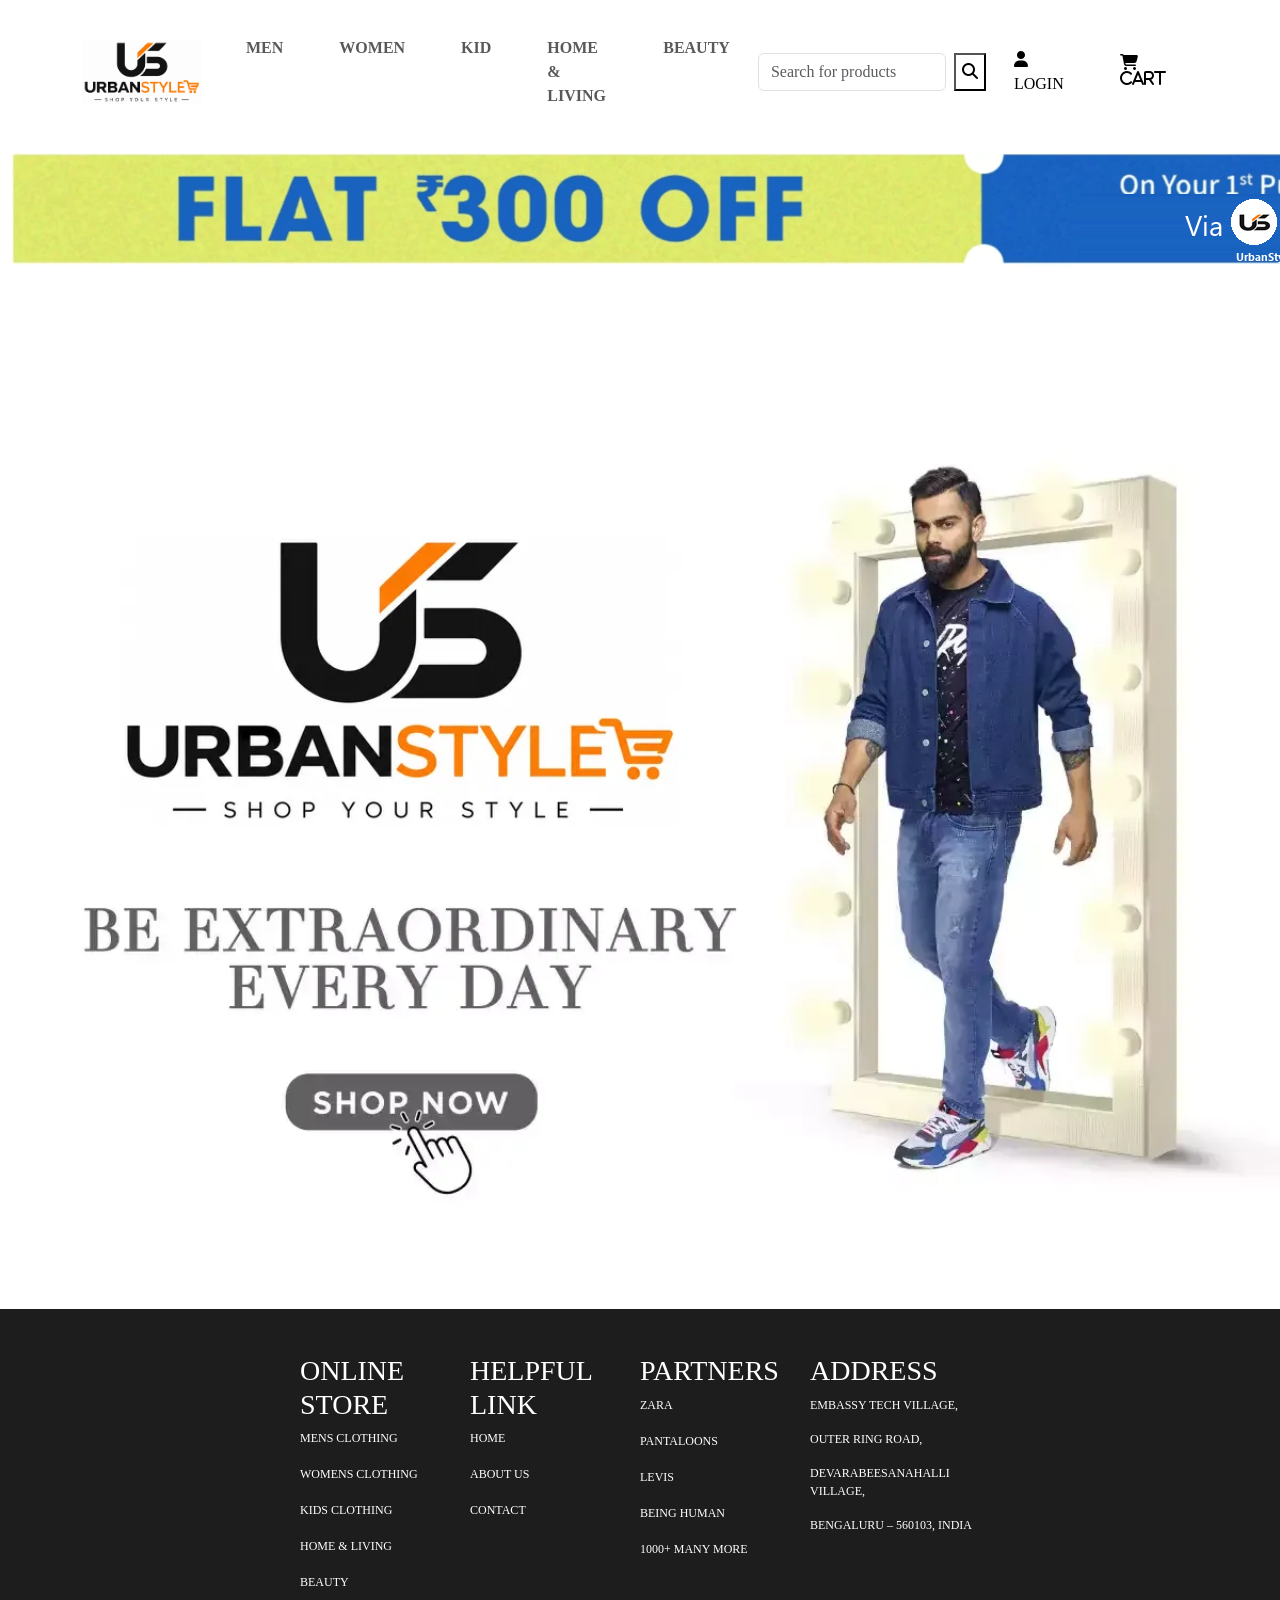
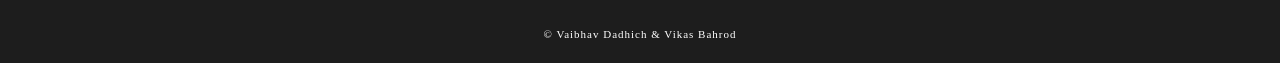
<file: index.html>
<!DOCTYPE html>
<html lang="en">
<head>
    <meta charset="UTF-8">
    <meta name="viewport" content="width=device-width, initial-scale=1.0">
    <link rel="shortcut icon" type="x-icon" href="assest/images/urbanstyle-favicon.png">
    <link href="https://cdn.jsdelivr.net/npm/bootstrap@5.3.3/dist/css/bootstrap.min.css" rel="stylesheet">
	<script src="https://cdn.jsdelivr.net/npm/bootstrap@5.3.3/dist/js/bootstrap.bundle.min.js"></script>
	<link rel="stylesheet" type="text/css" href="assest/css/stylemy.css">
    <link href="https://fonts.googleapis.com/css?family=Source+Sans+Pro:300,400" rel="stylesheet">
    <link href="https://fonts.googleapis.com/css?family=Lato&display=swap" rel="stylesheet">
    <link rel="stylesheet" type="text/css" href="assest/css/footer.css">
    <script src="https://ajax.googleapis.com/ajax/libs/jquery/3.7.1/jquery.min.js"></script>

    <link rel="stylesheet" href="https://cdnjs.cloudflare.com/ajax/libs/font-awesome/6.6.0/css/all.min.css" integrity="sha512-Kc323vGBEqzTmouAECnVceyQqyqdsSiqLQISBL29aUW4U/M7pSPA/gEUZQqv1cwx4OnYxTxve5UMg5GT6L4JJg==" crossorigin="anonymous" referrerpolicy="no-referrer" />
    <title>UrbanStyle</title>
<script>
    $(document).ready(function(){
  $("a1").click(function(){
    alert("Coming Soon....");
  });
});
</script>
</head>
<body>
    <nav class="navbar navbar-expand-sm bg-white">
        <div class="container">
            <a href="index.html" class="navbar-brand">
                <img src="assest/images/urbanstyle-logo.png" alt="UrbanStyle logo" width="120px">
            </a>
            <div class="collapse navbar-collapse" id="collapsibleNavbar">
            <ul class="navbar-nav">
                <li class="nav-item " style="margin: 20px; font-weight: bold; text-transform: uppercase;">
                    <a href="mens page1.html" target="blank" class="nav-link ">Men</a>

                </li>
                <li class="nav-item" style="margin: 20px; font-weight: bold; text-transform: uppercase;">
                    <a href="womens.html" target="blank2" class="nav-link ">Women</a>
                </li>
                <li class="nav-item" style="margin: 20px; font-weight: bold; text-transform: uppercase;">
                    <a href="kids.html" target="blank3" class="nav-link ">Kid</a>
                </li>
                <li class="nav-item" style="margin: 20px; font-weight: bold; text-transform: uppercase;">
                    <a href="home.html" target="blank4" class="nav-link ">Home & Living</a>
                </li>
                <li class="nav-item" style="margin: 20px; font-weight: bold; text-transform: uppercase;">
                    <a href="beauty.html" target="blank5" class="nav-link ">Beauty</a>
                </li>
            </ul>
            <form class="d-flex">
                
             <input class="form-control me-2" type="text" placeholder="Search for products">
    <button class="button" type="button"><i class="fa fa-search" aria-hidden="true"></i></button>
  </form>
  <a  class="signin" href="signin.html" target="_blank"><i class="fa fa-user" aria-hidden="true"></i>    LOGIN</a>
  <a1  class="signin" href=""><i class="fa fa-shopping-cart" aria-hidden="true">      Cart</i></a1>
        </div>
        </div>
    </nav>
    <div class="offer">
        <img src="assest/images/offer2.png">
    </div>




    <!-- slider-->
    <div id="demo" class="carousel slide" data-bs-ride="carousel">
        <div class="carousel-indicators ">
        <button type="button" class="active" data-bs-target="#demo" data-bs-slide-to="0" ></button>		
        <button type="button" data-bs-target="#demo" data-bs-slide-to="1" ></button>
        <button type="button" data-bs-target="#demo" data-bs-slide-to="2" ></button>
        </div>
        <div class="carousel-inner">
            <div class="carousel-item active">
                <img src="assest/images/image1.cms" class="d-block w-100">
            </div>
            <div class="carousel-item">
                <img src="assest/images/image2.jpg" class="d-block w-100">
            </div>
            <div class="carousel-item">
                <img src="assest/images/image3.jpg" class="d-block w-100">
            </div>
           </div>
         <button class="carousel-control-prev" type="button" data-bs-target="#demo" data-bs-slide="prev">
             <span class="carousel-control-prev-icon"></span>
         </button>
         <button class="carousel-control-next" type="button" data-bs-target="#demo" data-bs-slide="next">
   <span class="carousel-control-next-icon"></span>
 </button>
    </div>

    
    <footer>
        <section>    
            <div id="containerFooter">
                
                <div class="text"  id="webFooter">
                    <h3> online store </h3>
                    <a href="mens page1.html"> mens clothing </a>
      <br></br>     <a href="womens.html"> womens clothing </a>
      <br></br>     <a href="kids.html"> kids clothing </a>
      <br></br>     <a href="home.html"> home & living </a>
      <br></br>     <a href="beauty.html">beauty</a>
                    
                </div>
                <div id="webFooter">
                    <h3> helpful link </h3>
                    <a href="index.html"> home </a>
      <br></br>     <a href="about us.html"> about us</a>
     <br></br>      <a> contact </a>
                </div>
                <div id="webFooter">
                     <h3> partners </h3>
                                 <a> zara </a>
                    <br></br>    <a> pantaloons </a>
                    <br></br>    <a> levis </a>
                    <br></br>    <a> Being Human </a>
                    <br></br>    <a> 1000+ many more </a>
                </div>
                <div id="webFooter">
                    <h3> address </h3>
                    <p> Embassy Tech Village,</p>
                    <p> Outer Ring Road, </p>
                    <p> Devarabeesanahalli Village, </p>
                    <p> Bengaluru – 560103, India </p>
                </div>
            </div>
            <div id="credit"><a href="https://www.linkedin.com/in/vaibhav-dadhich-520834259?utm_source=share&utm_campaign=share_via&utm_content=profile&utm_medium=android_app"> © Vaibhav Dadhich & Vikas Bahrod</a></div>
        </section>

    </footer>

</body>
</html>
</file>
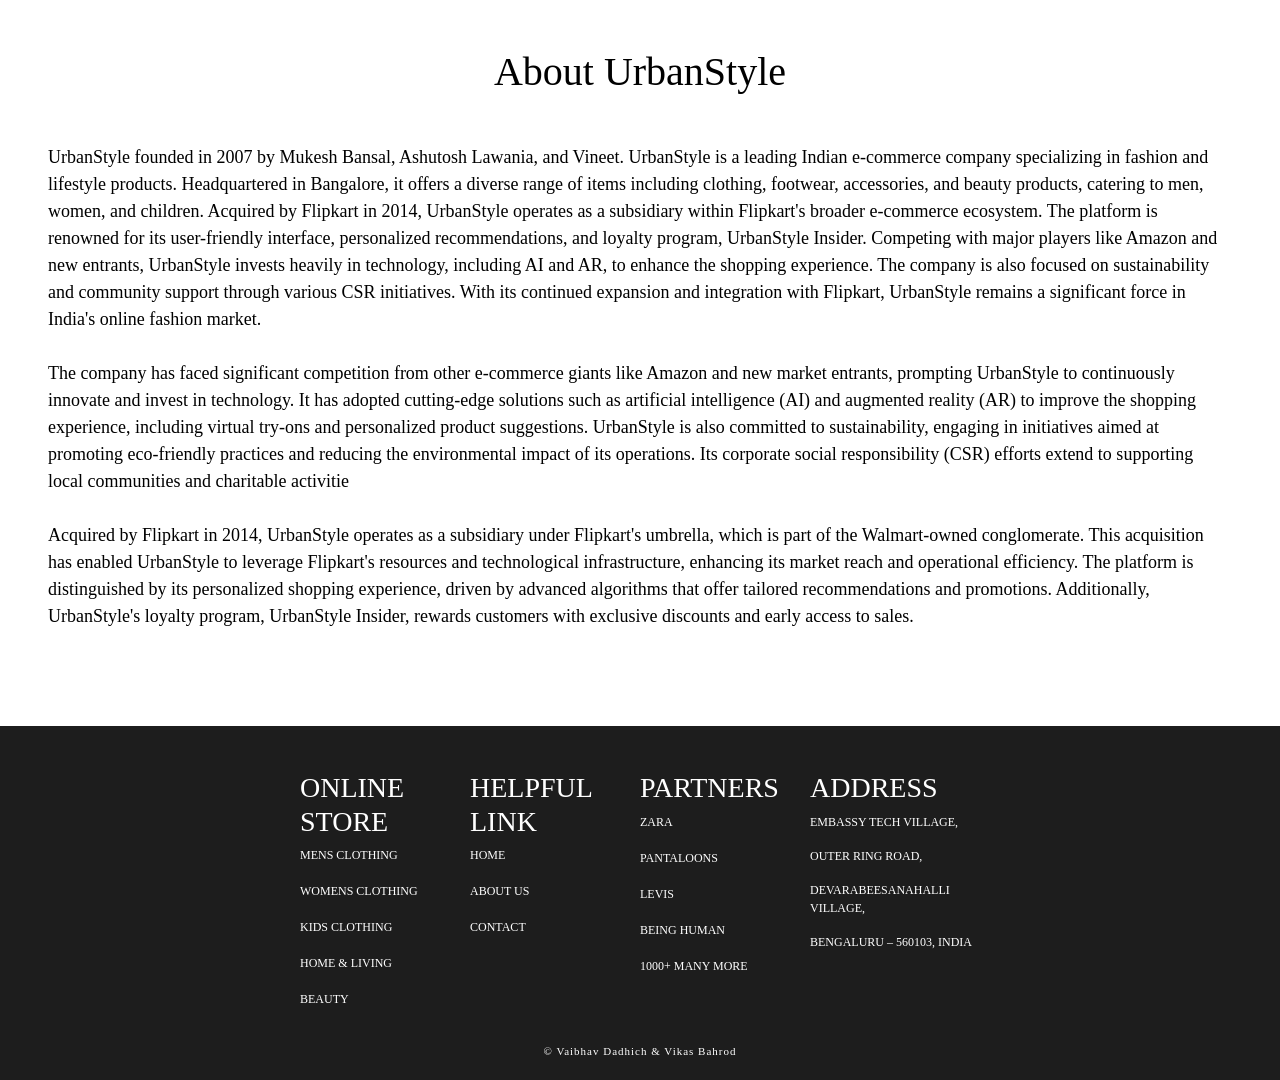
<file: about us.html>
<!DOCTYPE html>
<html>
<head>
	<meta charset="utf-8">
	<meta name="viewport" content="width=device-width, initial-scale=1">
	<link href="https://cdn.jsdelivr.net/npm/bootstrap@5.3.3/dist/css/bootstrap.min.css" rel="stylesheet">
	<script src="https://cdn.jsdelivr.net/npm/bootstrap@5.3.3/dist/js/bootstrap.bundle.min.js"></script>
    <link rel="stylesheet" type="text/css" href="assest/css/stylemy.css">
    <link rel="shortcut icon" type="x-icon" href="assest/images/urbanstyle-favicon.png">
    <link rel="stylesheet" href="https://cdnjs.cloudflare.com/ajax/libs/font-awesome/6.6.0/css/all.min.css" integrity="sha512-Kc323vGBEqzTmouAECnVceyQqyqdsSiqLQISBL29aUW4U/M7pSPA/gEUZQqv1cwx4OnYxTxve5UMg5GT6L4JJg==" crossorigin="anonymous" referrerpolicy="no-referrer" />
  <link rel="stylesheet" type="text/css" href="assest/css/footer.css">
	<title>About Us - UrbanStyle</title>
</head>
<body>
    
      

      <div class="p-5   text-black  mb-5" style="font-size: large;">
        <h1 class="text text-center mb-5">About UrbanStyle</h1>
      	UrbanStyle founded in 2007 by Mukesh Bansal, Ashutosh Lawania, and Vineet. UrbanStyle is a leading Indian e-commerce company specializing in fashion and lifestyle products. Headquartered in Bangalore, it offers a diverse range of items including clothing, footwear, accessories, and beauty products, catering to men, women, and children. Acquired by Flipkart in 2014, UrbanStyle operates as a subsidiary within Flipkart's broader e-commerce ecosystem. The platform is renowned for its user-friendly interface, personalized recommendations, and loyalty program, UrbanStyle Insider. Competing with major players like Amazon and new entrants, UrbanStyle invests heavily in technology, including AI and AR, to enhance the shopping experience. The company is also focused on sustainability and community support through various CSR initiatives. With its continued expansion and integration with Flipkart, UrbanStyle remains a significant force in India's online fashion market.
      <br></br>    The company has faced significant competition from other e-commerce giants like Amazon and new market entrants, prompting UrbanStyle to continuously innovate and invest in technology. It has adopted cutting-edge solutions such as artificial intelligence (AI) and augmented reality (AR) to improve the shopping experience, including virtual try-ons and personalized product suggestions. UrbanStyle is also committed to sustainability, engaging in initiatives aimed at promoting eco-friendly practices and reducing the environmental impact of its operations. Its corporate social responsibility (CSR) efforts extend to supporting local communities and charitable activitie
    <br></br>  Acquired by Flipkart in 2014, UrbanStyle operates as a subsidiary under Flipkart's umbrella, which is part of the Walmart-owned conglomerate. This acquisition has enabled UrbanStyle to leverage Flipkart's resources and technological infrastructure, enhancing its market reach and operational efficiency. The platform is distinguished by its personalized shopping experience, driven by advanced algorithms that offer tailored recommendations and promotions. Additionally, UrbanStyle's loyalty program, UrbanStyle Insider, rewards customers with exclusive discounts and early access to sales.
    </div>

    <footer>
        <section>    
            <div id="containerFooter">
                
                <div class="text"  id="webFooter">
                    <h3> online store </h3>
                    <a href="mens page1.html"> mens clothing </a>
      <br></br>     <a href="womens.html"> womens clothing </a>
      <br></br>     <a href="kids.html"> kids clothing </a>
      <br></br>     <a href="home.html"> home & living </a>
      <br></br>     <a href="beauty.html">beauty</a>
                    
                </div>
                <div id="webFooter">
                    <h3> helpful link </h3>
                    <a href="index.html"> home </a>
      <br></br>     <a> about us</a>
     <br></br>      <a> contact </a>
                </div>
                <div id="webFooter">
                     <h3> partners </h3>
                                 <a> zara </a>
                    <br></br>    <a> pantaloons </a>
                    <br></br>    <a> levis </a>
                    <br></br>    <a> Being Human </a>
                    <br></br>    <a> 1000+ many more </a>
                </div>
                <div id="webFooter">
                    <h3> address </h3>
                    <p> Embassy Tech Village,</p>
                    <p> Outer Ring Road, </p>
                    <p> Devarabeesanahalli Village, </p>
                    <p> Bengaluru – 560103, India </p>
                </div>
            </div>
            <div id="credit"><a href="https://www.linkedin.com/in/vaibhav-dadhich-520834259?utm_source=share&utm_campaign=share_via&utm_content=profile&utm_medium=android_app"> © Vaibhav Dadhich & Vikas Bahrod</a></div>
        </section>
  
    </footer>

    </body>
    </html>
</file>
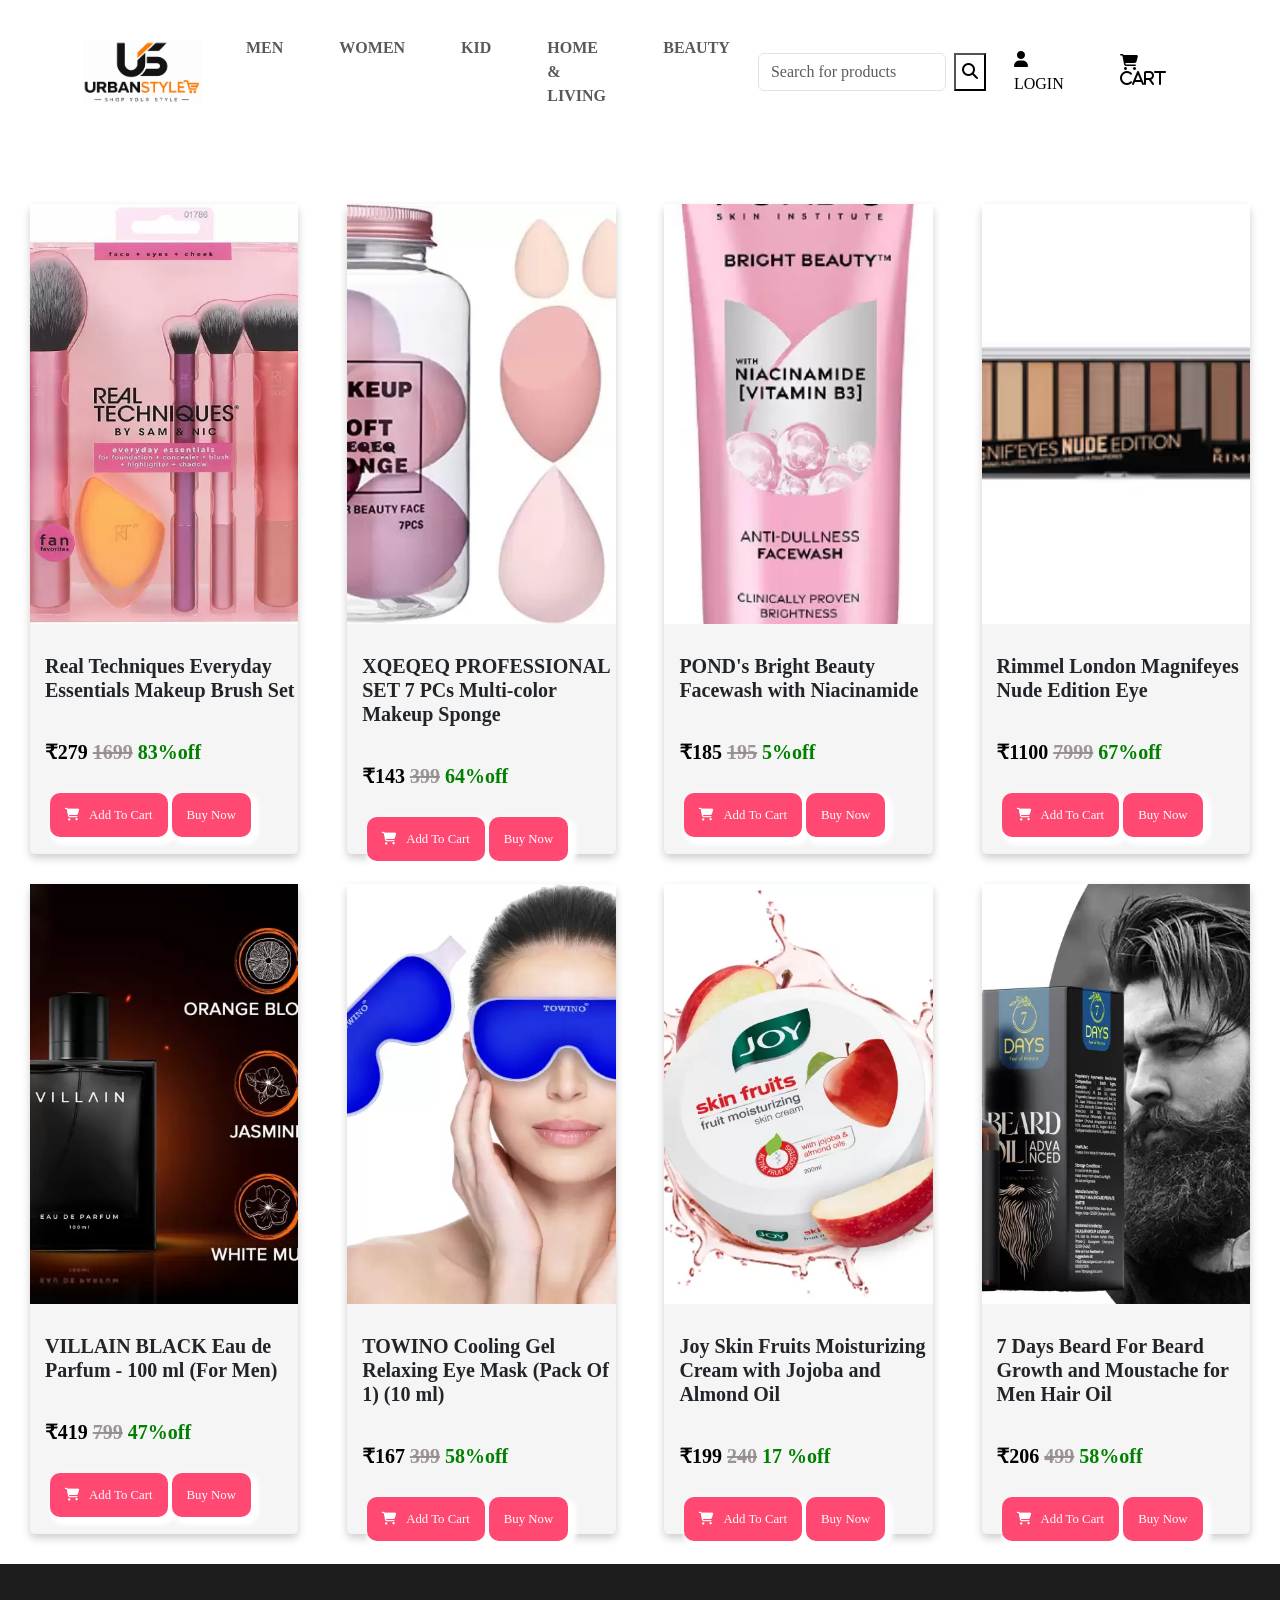
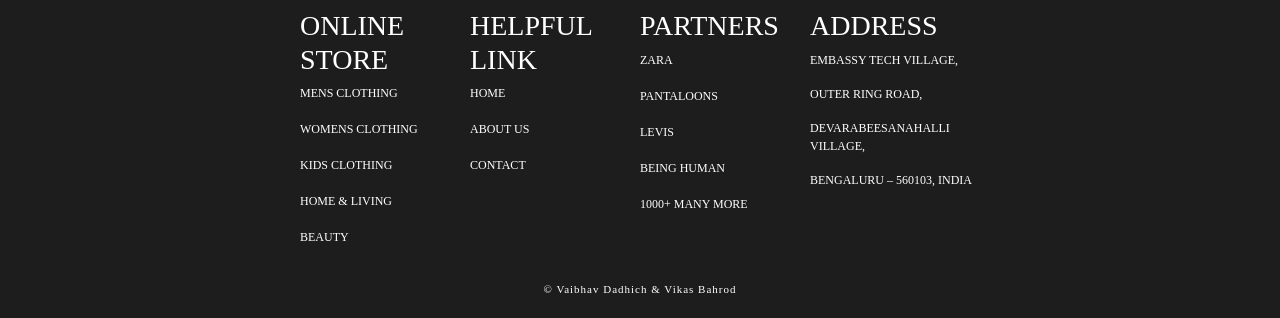
<file: beauty.html>
<!DOCTYPE html>
<html lang="en">
<head>
  <meta charset="UTF-8">
  <meta name="viewport" content="width=device-width, initial-scale=1.0">
  <link rel="shortcut icon" type="x-icon" href="assest/images/urbanstyle-favicon.png">
  <link href="https://cdn.jsdelivr.net/npm/bootstrap@5.3.3/dist/css/bootstrap.min.css" rel="stylesheet">
  <script src="https://cdn.jsdelivr.net/npm/bootstrap@5.3.3/dist/js/bootstrap.bundle.min.js"></script>
    <link rel="stylesheet" type="text/css" href="assest/css/stylemy.css">
  <link rel="stylesheet" type="text/css" href="assest/css/content.css">
  <link rel="stylesheet" href="https://cdnjs.cloudflare.com/ajax/libs/font-awesome/6.6.0/css/all.min.css" integrity="sha512-Kc323vGBEqzTmouAECnVceyQqyqdsSiqLQISBL29aUW4U/M7pSPA/gEUZQqv1cwx4OnYxTxve5UMg5GT6L4JJg==" crossorigin="anonymous" referrerpolicy="no-referrer" />
  <link rel="stylesheet" type="text/css" href="assest/css/footer.css">
  <script src="https://ajax.googleapis.com/ajax/libs/jquery/3.7.1/jquery.min.js"></script>
  <title>Beauty</title>
  <script>
    $(document).ready(function(){
      $("a1").click(function(){
        alert("Sorry Add to Cart is Coming Soon....");
      });
    });
    </script>
</head>
<body>
   <nav class="navbar navbar-expand-sm bg-white">
        <div class="container">
            <a href="index.html" class="navbar-brand">
                <img src="assest/images/urbanstyle-logo.png" alt="UrbanStyle logo" width="120px">
            </a>
            <div class="collapse navbar-collapse" id="collapsibleNavbar">
            <ul class="navbar-nav">
                <li class="nav-item " style="margin: 20px; font-weight: bold; text-transform: uppercase;">
                    <a href="mens page1.html" target="_blank" class="nav-link ">Men</a>

                </li>
                <li class="nav-item" style="margin: 20px; font-weight: bold; text-transform: uppercase;">
                    <a href="womens.html" target="_blank2" class="nav-link ">Women</a>
                </li>
                <li class="nav-item" style="margin: 20px; font-weight: bold; text-transform: uppercase;">
                    <a href="kids.html" target="_blank3" class="nav-link ">Kid</a>
                </li>
                <li class="nav-item" style="margin: 20px; font-weight: bold; text-transform: uppercase;">
                    <a href=home.html" target="_blank4" class="nav-link ">Home & Living</a>
                </li>
                <li class="nav-item" style="margin: 20px; font-weight: bold; text-transform: uppercase;">
                    <a href="beauty.html" class="nav-link ">Beauty</a>
                </li>
            </ul>
            <form class="d-flex">
                
             <input class="form-control me-2" type="text" placeholder="Search for products">
    <button class="button" type="button"><i class="fa-solid fa-magnifying-glass"></i></button>
  </form>
  <a  class="signin" href="signin.html" target="_blank"><i class="fa fa-user" aria-hidden="true"></i>    LOGIN</a>
  <a1  class="signin" href=""><i class="fa fa-shopping-cart" aria-hidden="true">      Cart</i></a1>
        </div>
        </div>
    </nav>
  <div class="card-container">
    <div class="card">
      <img id="card-img" src="assest/images/f-1.webp">
        <h2>Real Techniques Everyday Essentials Makeup Brush Set </h2>
        <h2 style="color: black;">₹279  <del style="color: rgba(147, 139, 139, 0.91);">1699</del>  <b style="color: green;">83%off</b></p></h2>
      
         <div class="hh" style="margin-top: 30px; margin-left:20px;">

      
    <a1 href="#" target="blank_" class="cart" ><i class="fa fa-shopping-cart" style="margin-right: 10px;"></i>Add To Cart</a1>
    <a href="form.html" target="blank_" class="cart" >Buy Now</a></div>
    </div>
    <div class="card">
      <img id="card-img" src="assest/images/f-2.webp">
        <h2>XQEQEQ PROFESSIONAL SET 7 PCs Multi-color Makeup Sponge</h2>
        <h2 style="color: black;">₹143  <del style="color: rgba(147, 139, 139, 0.91);">399</del>  <b style="color: green;">64%off</b></p></h2>
         
          <div class="hh" style="margin-top: 30px; margin-left:20px;">

      
    <a1 href="#" target="blank_" class="cart" ><i class="fa fa-shopping-cart" style="margin-right: 10px; "></i>Add To Cart</a1>
    <a href="form.html" target="blank_" class="cart" >Buy Now</a></div>
    </div>
    <div class="card">
      <img id="card-img" src="assest/images/f-3.webp">
        <h2>POND's Bright Beauty Facewash with Niacinamide </h2>
        <h2 style="color: black;">₹185  <del style="color: rgba(147, 139, 139, 0.91);">195</del>  <b style="color: green;">5%off</b></p></h2>
         
          <div class="hh" style="margin-top: 30px; margin-left:20px;">

      
    <a1 href="#" target="blank_" class="cart" ><i class="fa fa-shopping-cart" style="margin-right: 10px; "></i>Add To Cart</a1>
    <a href="form.html" target="blank_" class="cart" >Buy Now</a></div>
    </div>
    <div class="card">
      <img id="card-img" src="assest/images/f-4.avif">
        <h2>Rimmel London Magnifeyes Nude Edition Eye</h2>
        <h2 style="color: black;">₹1100  <del style="color: rgba(147, 139, 139, 0.91);">7999</del>  <b style="color: green;">67%off</b></p></h2>
         
          <div class="hh" style="margin-top: 30px; margin-left:20px;">

      
    <a1 href="#" target="blank_" class="cart" ><i class="fa fa-shopping-cart" style="margin-right: 10px;"></i>Add To Cart</a1>
    <a href="form.html" target="blank_" class="cart" >Buy Now</a></div> 
    </div>
    <div class="card">
      <img id="card-img" src="assest/images/f-5.webp">
        <h2>VILLAIN BLACK Eau de Parfum - 100 ml  (For Men)</h2>
        <h2 style="color: black;">₹419  <del style="color: rgba(147, 139, 139, 0.91);">799</del>  <b style="color: green;">47%off</b></p></h2>
      
        
         
          <div class="hh" style="margin-top: 30px; margin-left:20px;">

      
    <a1 href="#" target="blank_" class="cart" ><i class="fa fa-shopping-cart" style="margin-right: 10px; "></i>Add To Cart</a1>
    <a href="form.html" target="blank_" class="cart" >Buy Now</a></div> 
    </div>
    <div class="card">
      <img id="card-img" src="assest/images/f-6.webp">
        <h2>TOWINO Cooling Gel Relaxing Eye Mask (Pack Of 1)  (10 ml)</h2>
        <h2 style="color: black;">₹167  <del style="color: rgba(147, 139, 139, 0.91);">399</del>  <b style="color: green;">58%off</b></p></h2>
         
          <div class="hh" style="margin-top: 30px; margin-left:20px;">

      
    <a1 href="#" target="blank_" class="cart" ><i class="fa fa-shopping-cart" style="margin-right: 10px;"></i>Add To Cart</a1>
    <a href="form.html" target="blank_" class="cart" >Buy Now</a></div>    
    </div>
    <div class="card">
      <img id="card-img" src="assest/images/f-7.webp">
        <h2>Joy Skin Fruits Moisturizing Cream with Jojoba and Almond Oil</h2>
        <h2 style="color: black;">₹199 <del style="color: rgba(147, 139, 139, 0.91);">240</del>  <b style="color: green;">17  %off</b></p></h2>
         
          <div class="hh" style="margin-top: 30px; margin-left:20px;">

      
    <a1 href="#" target="blank_" class="cart" ><i class="fa fa-shopping-cart" style="margin-right: 10px; "></i>Add To Cart</a1>
    <a href="form.html" target="blank_" class="cart" >Buy Now</a></div>
    </div>
    <div class="card">
      <img id="card-img" src="assest/images/f-8.webp">
        <h2>7 Days Beard For Beard Growth and Moustache for Men Hair Oil</h2>
        <h2 style="color: black;">₹206  <del style="color: rgba(147, 139, 139, 0.91);">499</del>  <b style="color: green;">58%off</b></p></h2>
         
          <div class="hh" style="margin-top: 30px; margin-left:20px;">

      
    <a1 href="#" target="blank_" class="cart" ><i class="fa fa-shopping-cart" style="margin-right: 10px; "></i>Add To Cart</a1>
    <a href="form.html" target="blank_" class="cart" >Buy Now</a></div>
    </div>
</div>

       
<footer>
  <section>    
      <div id="containerFooter">
          
          <div class="text"  id="webFooter">
              <h3> online store </h3>
              <a href="mens page1.html"> mens clothing </a>
<br></br>     <a href="womens.html"> womens clothing </a>
<br></br>     <a href="kids.html"> kids clothing </a>
<br></br>     <a href="home.html"> home & living </a>
<br></br>     <a href="beauty.html">beauty</a>
              
          </div>
          <div id="webFooter">
              <h3> helpful link </h3>
              <a href="index.html"> home </a>
<br></br>     <a href="about us.html"> about us</a>
<br></br>      <a> contact </a>
          </div>
          <div id="webFooter">
               <h3> partners </h3>
                           <a> zara </a>
              <br></br>    <a> pantaloons </a>
              <br></br>    <a> levis </a>
              <br></br>    <a> Being Human </a>
              <br></br>    <a> 1000+ many more </a>
          </div>
          <div id="webFooter">
              <h3> address </h3>
              <p> Embassy Tech Village,</p>
              <p> Outer Ring Road, </p>
              <p> Devarabeesanahalli Village, </p>
              <p> Bengaluru – 560103, India </p>
          </div>
      </div>
      <div id="credit"><a href="https://www.linkedin.com/in/vaibhav-dadhich-520834259?utm_source=share&utm_campaign=share_via&utm_content=profile&utm_medium=android_app"> © Vaibhav Dadhich & Vikas Bahrod</a></div>
  </section>

</footer>
</body>
</html>
</file>
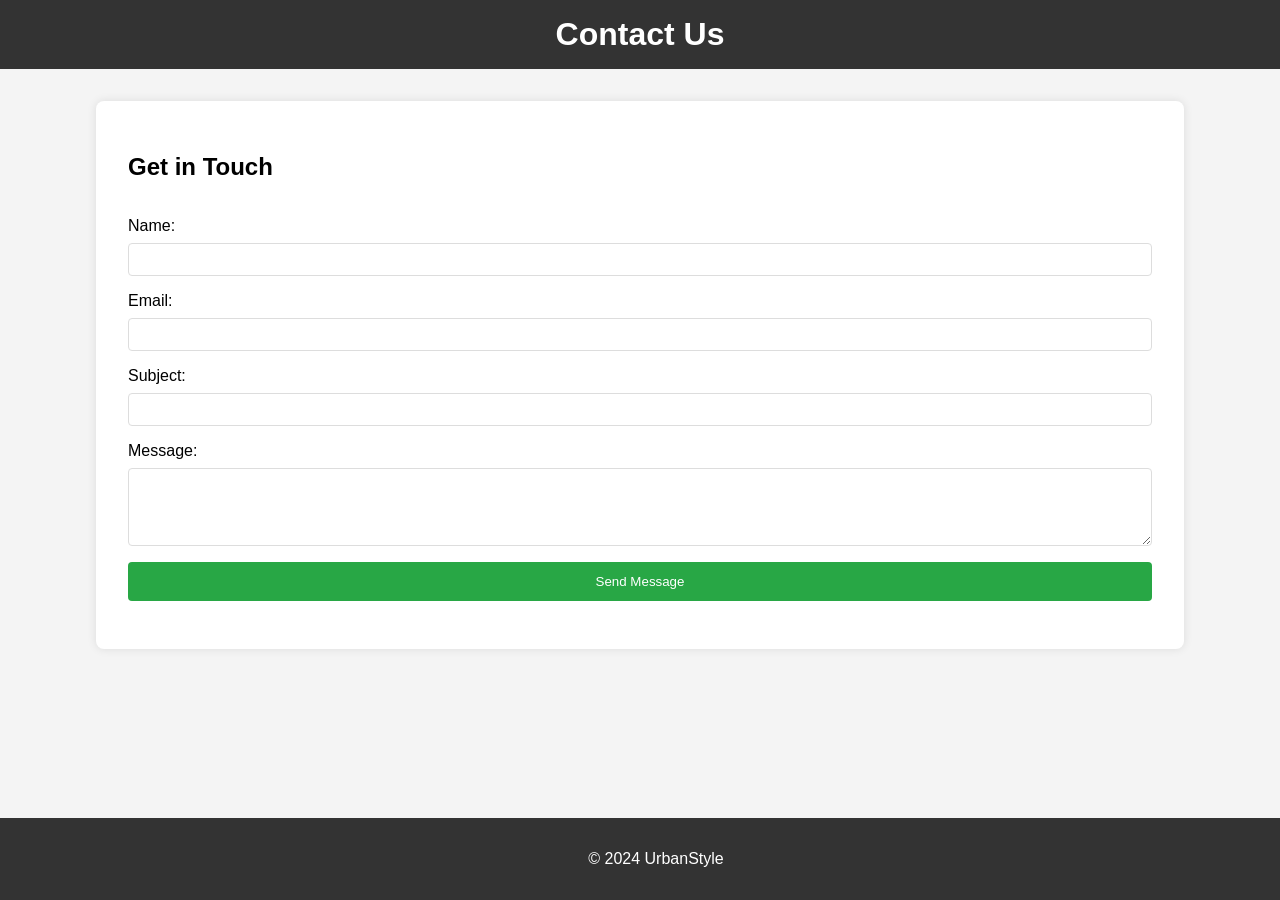
<file: Contact Us.html>
<!DOCTYPE html>
<html lang="en">
<head>
    <meta charset="UTF-8">
    <meta name="viewport" content="width=device-width, initial-scale=1.0">
    <link rel="shortcut icon" type="x-icon" href="assest/images/urbanstyle-favicon.png">
    <title>Contact Us - UrbanStyle</title>
    <style>
        body {
            font-family: Arial, sans-serif;
            margin: 0;
            padding: 0;
            background-color: #f4f4f4;
        }

        header {
            background-color: #333;
            color: #fff;
            padding: 1rem;
            text-align: center;
        }

        .contact-container {
            width: 80%;
            margin: 2rem auto;
            background: #fff;
            padding: 2rem;
            border-radius: 8px;
            box-shadow: 0 0 10px rgba(0,0,0,0.1);
        }

        h1 {
            margin: 0;
        }

        form {
            display: flex;
            flex-direction: column;
        }

        label {
            margin-top: 1rem;
        }

        input, textarea {
            padding: 0.5rem;
            margin-top: 0.5rem;
            border: 1px solid #ddd;
            border-radius: 4px;
        }

        button {
            margin-top: 1rem;
            padding: 0.75rem;
            background-color: #28a745;
            color: white;
            border: none;
            border-radius: 4px;
            cursor: pointer;
        }

        button:hover {
            background-color: #218838;
        }

        #form-response {
            margin-top: 1rem;
            color: #d9534f;
        }

        footer {
            background-color: #333;
            color: #fff;
            text-align: center;
            padding: 1rem;
            position: fixed;
            bottom: 0;
            width: 100%;
        }
    </style>
</head>
<body>
    <header>
        <h1>Contact Us</h1>
    </header>
    
    <main>
        <div class="contact-container">
            <form id="contact-form">
                <h2>Get in Touch</h2>
                
                <label for="name">Name:</label>
                <input type="text" id="name" name="name" required>
                
                <label for="email">Email:</label>
                <input type="email" id="email" name="email" required>
                
                <label for="subject">Subject:</label>
                <input type="text" id="subject" name="subject" required>
                
                <label for="message">Message:</label>
                <textarea id="message" name="message" rows="4" required></textarea>
                
                <button type="submit">Send Message</button>
                
                <div id="form-response"></div>
            </form>
        </div>
    </main>
    
    <footer>
        <p>&copy; 2024 UrbanStyle</p>
    </footer>

    <script>
        document.getElementById('contact-form').addEventListener('submit', function(event) {
            event.preventDefault(); // Prevent the default form submission

            // Get form values
            const name = document.getElementById('name').value.trim();
            const email = document.getElementById('email').value.trim();
            const subject = document.getElementById('subject').value.trim();
            const message = document.getElementById('message').value.trim();
            
            // Basic validation
            if (name === '' || email === '' || subject === '' || message === '') {
                document.getElementById('form-response').textContent = 'Please fill in all fields.';
                
            }
            else{
              alert('Submitted Succefully');
              return;
            }
            // Here you would usually send the data to a server
            // For this example, we'll just display a success message
            document.getElementById('form-response').textContent = 'Thank you for your message! We will get back to you soon.';
            
            // Clear the form
            document.getElementById('contact-form').reset();
        });
    </script>
</body>
</html>
</file>
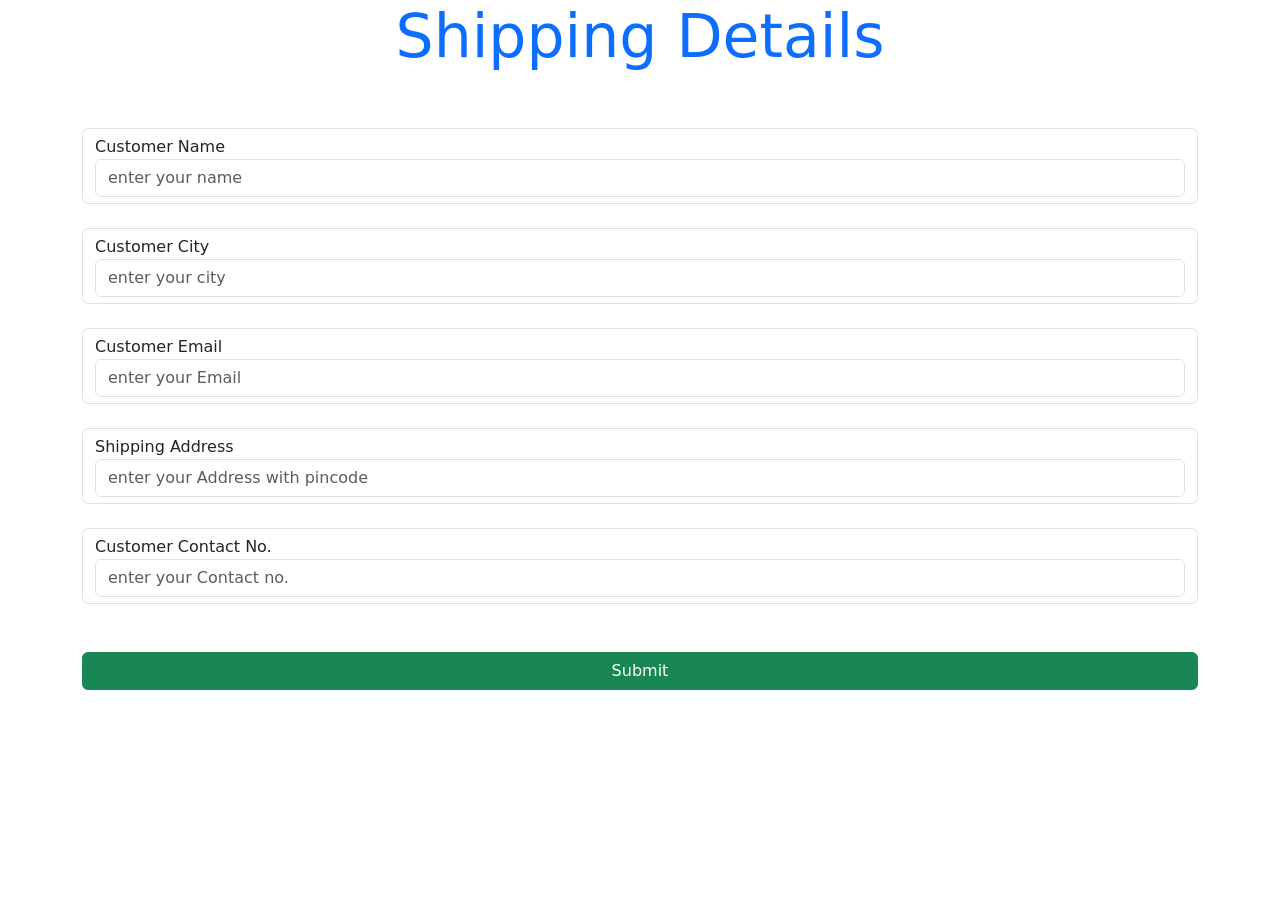
<file: form.html>
<!DOCTYPE html>
<html>
<head>
	<meta charset="utf-8">
	<meta name="viewport" content="width=device-width, initial-scale=1">
	<link rel="shortcut icon" type="x-icon" href="assest/images/urbanstyle-favicon.png">
	<link href="https://cdn.jsdelivr.net/npm/bootstrap@5.3.3/dist/css/bootstrap.min.css" rel="stylesheet">
	<script src="https://cdn.jsdelivr.net/npm/bootstrap@5.3.3/dist/js/bootstrap.bundle.min.js"></script>
	
	<title>Customer Details - UrbanStyle</title>
</head>
<body>
    <div class="container">
    	<h2 class="text-primary text-center " style=" font-size: 60px;">Shipping Details</h2>
    	<div class="row">
    		<div class="form mt-4">
    			<div class="form-control mt-4">
    			<label>Customer Name</label>
    			<input type="text"  class="form-control" id="Customer name" placeholder="enter your name" required>
    		</div>
			
			<div class="form-control mt-4">
    			<label>Customer City</label>
    			<input type="text"  class="form-control" id="Customer City" placeholder="enter your city" required>
    		</div>

			<div class="form-control mt-4">
    			<label>Customer Email</label>
    			<input type="Email"  class="form-control" id="Customer Email" placeholder="enter your Email" required>
    		</div>

			<div class="form-control mt-4">
    			<label>Shipping Address</Address></label>
    			<input type="text"  class="form-control" id="Customer Address" placeholder="enter your Address with pincode" required>
    		</div>
            
			<div class="form-control mt-4">
    			<label>Customer Contact No.</label>
    			<input type="text"  class="form-control" id="Customer Contact No." placeholder="enter your Contact no." required>
    		</div>

    		

           <a type="button" href="orderPlaced.html" class="btn btn-success btn-md mt-5 w-100"style="margin-bottom: 50px;">Submit</a>
    	</div>
    </div>
    	
    </div>
</body>
</html>
</file>
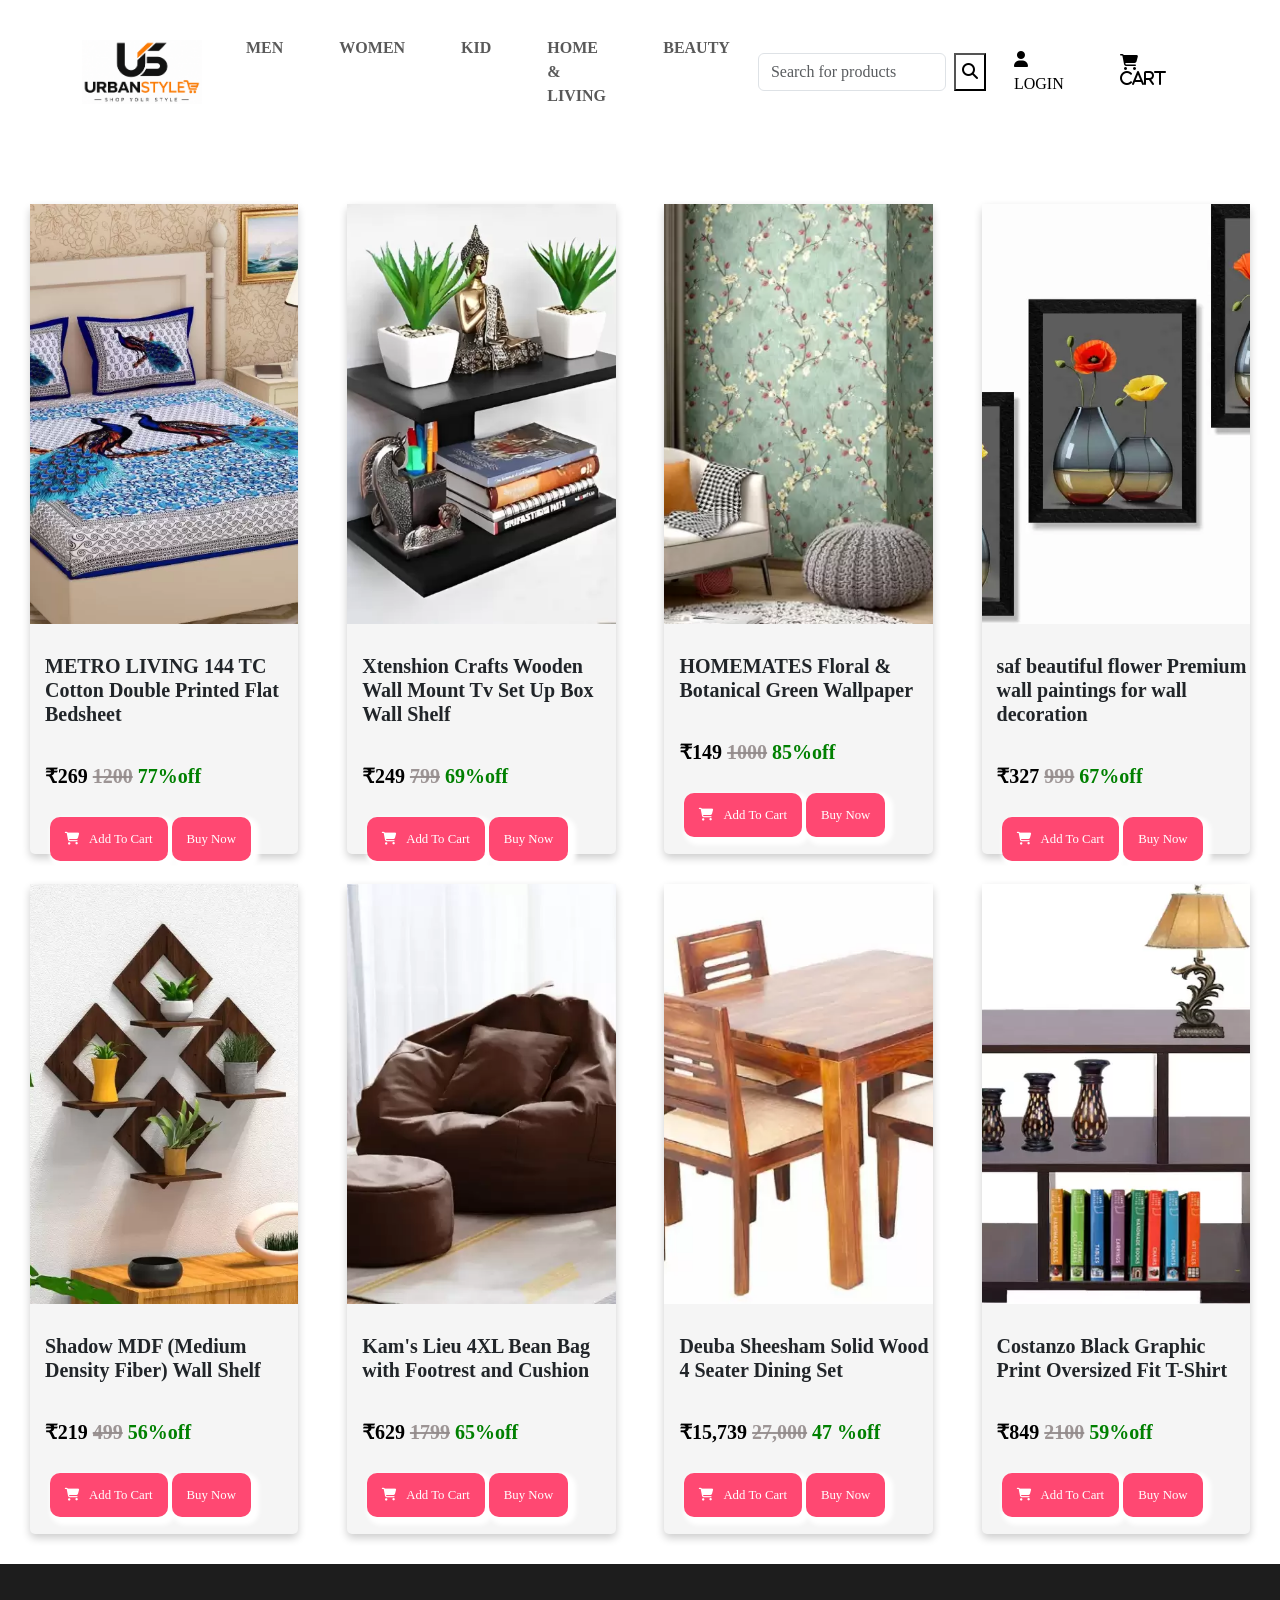
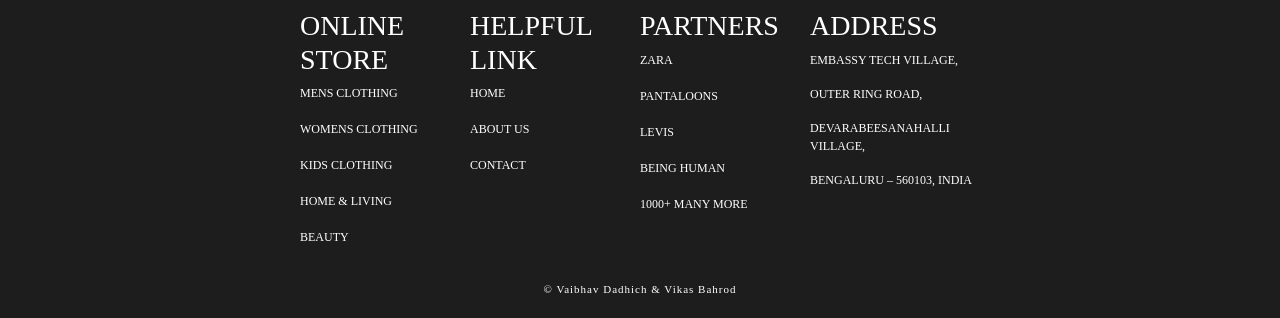
<file: home.html>
<!DOCTYPE html>
<html lang="en">
<head>
  <meta charset="UTF-8">
  <meta name="viewport" content="width=device-width, initial-scale=1.0">
  <link rel="shortcut icon" type="x-icon" href="assest/images/urbanstyle-favicon.png">
  <link href="https://cdn.jsdelivr.net/npm/bootstrap@5.3.3/dist/css/bootstrap.min.css" rel="stylesheet">
  <script src="https://cdn.jsdelivr.net/npm/bootstrap@5.3.3/dist/js/bootstrap.bundle.min.js"></script>
    <link rel="stylesheet" type="text/css" href="assest/css/stylemy.css">
  <link rel="stylesheet" type="text/css" href="assest/css/content.css">
  <link rel="stylesheet" href="https://cdnjs.cloudflare.com/ajax/libs/font-awesome/6.6.0/css/all.min.css" integrity="sha512-Kc323vGBEqzTmouAECnVceyQqyqdsSiqLQISBL29aUW4U/M7pSPA/gEUZQqv1cwx4OnYxTxve5UMg5GT6L4JJg==" crossorigin="anonymous" referrerpolicy="no-referrer" />
  <link rel="stylesheet" type="text/css" href="assest/css/footer.css">
  <script src="https://ajax.googleapis.com/ajax/libs/jquery/3.7.1/jquery.min.js"></script>
  <title>Home & Living - UrbanStyle</title>
  <script>
    $(document).ready(function(){
      $("a1").click(function(){
        alert("Sorry Add to Cart is Coming Soon....");
      });
    });
    </script>
</head>
<body>
   <nav class="navbar navbar-expand-sm bg-white">
        <div class="container">
            <a href="index.html" class="navbar-brand">
                <img src="assest/images/urbanstyle-logo.png" alt="UrbanStyle logo" width="120px">
            </a>
            <div class="collapse navbar-collapse" id="collapsibleNavbar">
            <ul class="navbar-nav">
                <li class="nav-item " style="margin: 20px; font-weight: bold; text-transform: uppercase;">
                    <a href="mens page1.html" target="blank" class="nav-link ">Men</a>

                </li>
                <li class="nav-item" style="margin: 20px; font-weight: bold; text-transform: uppercase;">
                    <a href="womens.html" target="blank2" class="nav-link ">Women</a>
                </li>
                <li class="nav-item" style="margin: 20px; font-weight: bold; text-transform: uppercase;">
                    <a href="kids.html" target="blank2" class="nav-link ">Kid</a>
                </li>
                <li class="nav-item" style="margin: 20px; font-weight: bold; text-transform: uppercase;">
                    <a href="home.html"  class="nav-link ">Home & Living</a>
                </li>
                <li class="nav-item" style="margin: 20px; font-weight: bold; text-transform: uppercase;">
                    <a href="beauty.html" target="blank4" class="nav-link ">Beauty</a>
                </li>
            </ul>
            <form class="d-flex">
                
             <input class="form-control me-2" type="text" placeholder="Search for products">
    <button class="button" type="button"><i class="fa-solid fa-magnifying-glass"></i></button>
  </form>
  <a  class="signin" href="signin.html" target="_blank"><i class="fa fa-user" aria-hidden="true"></i>    LOGIN</a>
  <a1  class="signin" href=""><i class="fa fa-shopping-cart" aria-hidden="true">      Cart</i></a1>
        </div>
        </div>
    </nav>
  <div class="card-container">
    <div class="card">
      <img id="card-img" src="assest/images/h-1.webp">
        <h2>METRO LIVING 144 TC Cotton Double Printed Flat Bedsheet</h2>
        <h2 style="color: black;">₹269  <del style="color: rgba(147, 139, 139, 0.91);">1200</del>  <b style="color: green;">77%off</b></p></h2>
      
         <div class="hh" style="margin-top: 30px; margin-left:20px;">

      
    <a1 href="#" target="blank_" class="cart" ><i class="fa fa-shopping-cart" style="margin-right: 10px;"></i>Add To Cart</a1>
    <a href="form.html" target="blank_" class="cart" >Buy Now</a></div>
    </div>
    <div class="card">
      <img id="card-img" src="assest/images/h-2.webp">
        <h2>Xtenshion Crafts Wooden Wall Mount Tv Set Up Box  Wall Shelf</h2>
        <h2 style="color: black;">₹249  <del style="color: rgba(147, 139, 139, 0.91);">799</del>  <b style="color: green;">69%off</b></p></h2>
         
          <div class="hh" style="margin-top: 30px; margin-left:20px;">

      
    <a1 href="#" target="blank_" class="cart" ><i class="fa fa-shopping-cart" style="margin-right: 10px; "></i>Add To Cart</a1>
    <a href="form.html" target="blank_" class="cart" >Buy Now</a></div>
    </div>
    <div class="card">
      <img id="card-img" src="assest/images/h-3.webp">
        <h2>HOMEMATES Floral & Botanical Green Wallpaper  </h2>
        <h2 style="color: black;">₹149  <del style="color: rgba(147, 139, 139, 0.91);">1000</del>  <b style="color: green;">85%off</b></p></h2>
         
          <div class="hh" style="margin-top: 30px; margin-left:20px;">

      
    <a1 href="#" target="blank_" class="cart" ><i class="fa fa-shopping-cart" style="margin-right: 10px; "></i>Add To Cart</a1>
    <a href="form.html" target="blank_" class="cart" >Buy Now</a></div>
    </div>
    <div class="card">
      <img id="card-img" src="assest/images/h-4.webp">
        <h2>saf beautiful flower Premium wall paintings for wall decoration</h2>
        <h2 style="color: black;">₹327  <del style="color: rgba(147, 139, 139, 0.91);">999</del>  <b style="color: green;">67%off</b></p></h2>
         
          <div class="hh" style="margin-top: 30px; margin-left:20px;">

      
    <a1 href="#" target="blank_" class="cart" ><i class="fa fa-shopping-cart" style="margin-right: 10px;"></i>Add To Cart</a1>
    <a href="form.html" target="blank_" class="cart" >Buy Now</a></div> 
    </div>
    <div class="card">
      <img id="card-img" src="assest/images/h-5.webp">
        <h2>Shadow MDF (Medium Density Fiber) Wall Shelf</h2>
        <h2 style="color: black;">₹219  <del style="color: rgba(147, 139, 139, 0.91);">499</del>  <b style="color: green;">56%off</b></p></h2>
      
        
         
          <div class="hh" style="margin-top: 30px; margin-left:20px;">

      
    <a1 href="#" target="blank_" class="cart" ><i class="fa fa-shopping-cart" style="margin-right: 10px; "></i>Add To Cart</a1>
    <a href="form.html" target="blank_" class="cart" >Buy Now</a></div> 
    </div>
    <div class="card">
      <img id="card-img" src="assest/images/h-6.webp">
        <h2>Kam's Lieu 4XL Bean Bag with Footrest and Cushion</h2>
        <h2 style="color: black;">₹629  <del style="color: rgba(147, 139, 139, 0.91);">1799</del>  <b style="color: green;">65%off</b></p></h2>
         
          <div class="hh" style="margin-top: 30px; margin-left:20px;">

      
    <a1 href="#" target="blank_" class="cart" ><i class="fa fa-shopping-cart" style="margin-right: 10px;"></i>Add To Cart</a1>
    <a href="form.html" target="blank_" class="cart" >Buy Now</a></div>    
    </div>
    <div class="card">
      <img id="card-img" src="assest/images/h-7.webp">
        <h2>Deuba Sheesham Solid Wood 4 Seater Dining Set</h2>
        <h2 style="color: black;">₹15,739 <del style="color: rgba(147, 139, 139, 0.91);">27,000</del>  <b style="color: green;">47  %off</b></p></h2>
         
          <div class="hh" style="margin-top: 30px; margin-left:20px;">

      
    <a1 href="#" target="blank_" class="cart" ><i class="fa fa-shopping-cart" style="margin-right: 10px; "></i>Add To Cart</a1>
    <a href="form.html" target="blank_" class="cart" >Buy Now</a></div>
    </div>
    <div class="card">
      <img id="card-img" src="assest/images/h-8.webp">
        <h2>Costanzo Black Graphic Print Oversized Fit T-Shirt</h2>
        <h2 style="color: black;">₹849  <del style="color: rgba(147, 139, 139, 0.91);">2100</del>  <b style="color: green;">59%off</b></p></h2>
         
          <div class="hh" style="margin-top: 30px; margin-left:20px;">

      
    <a1 href="#" target="blank_" class="cart" ><i class="fa fa-shopping-cart" style="margin-right: 10px; "></i>Add To Cart</a1>
    <a href="form.html" target="blank_" class="cart" >Buy Now</a></div>
    </div>
</div>

       
<footer>
  <section>    
      <div id="containerFooter">
          
          <div class="text"  id="webFooter">
              <h3> online store </h3>
              <a href="mens page1.html"> mens clothing </a>
<br></br>     <a href="womens.html"> womens clothing </a>
<br></br>     <a href="kids.html"> kids clothing </a>
<br></br>     <a href="home.html"> home & living </a>
<br></br>     <a href="beauty.html">beauty</a>
              
          </div>
          <div id="webFooter">
              <h3> helpful link </h3>
              <a href="index.html"> home </a>
<br></br>     <a href="about us.html"> about us</a>
<br></br>      <a href="Contact Us.html"> contact </a>
          </div>
          <div id="webFooter">
               <h3> partners </h3>
                           <a> zara </a>
              <br></br>    <a> pantaloons </a>
              <br></br>    <a> levis </a>
              <br></br>    <a> Being Human </a>
              <br></br>    <a> 1000+ many more </a>
          </div>
          <div id="webFooter">
              <h3> address </h3>
              <p> Embassy Tech Village,</p>
              <p> Outer Ring Road, </p>
              <p> Devarabeesanahalli Village, </p>
              <p> Bengaluru – 560103, India </p>
          </div>
      </div>
      <div id="credit"><a href="https://www.linkedin.com/in/vaibhav-dadhich-520834259?utm_source=share&utm_campaign=share_via&utm_content=profile&utm_medium=android_app"> © Vaibhav Dadhich & Vikas Bahrod</a></div>
  </section>

</footer>

</body>
</html>
</file>
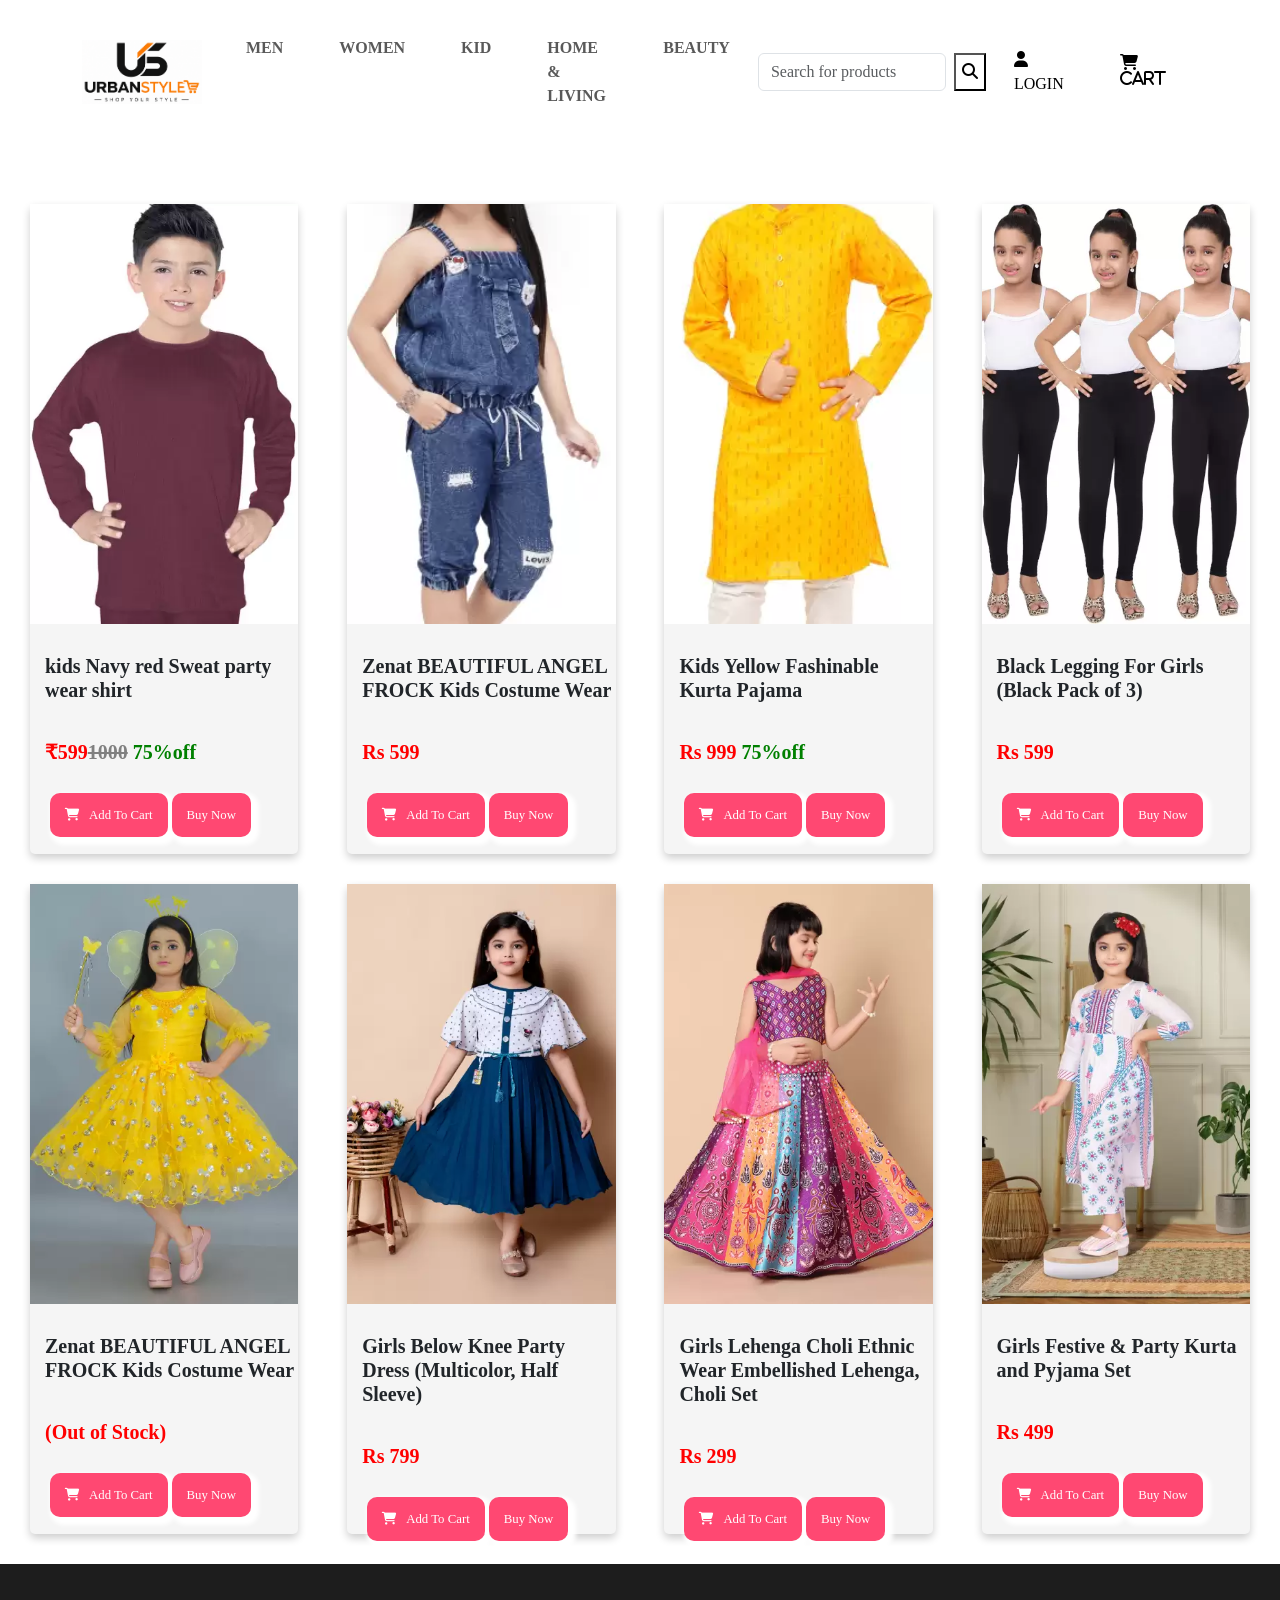
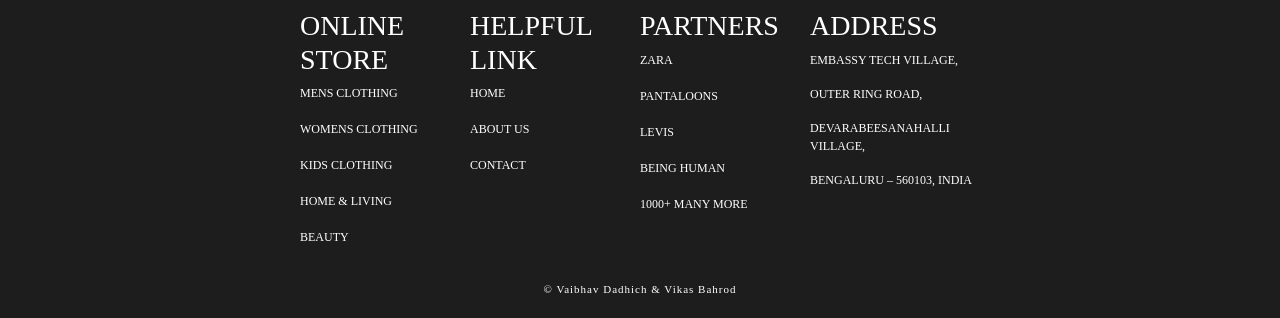
<file: kids.html>
<!DOCTYPE html>
<html lang="en">
<head>
  <meta charset="UTF-8">
  <meta name="viewport" content="width=device-width, initial-scale=1.0">
  <link rel="shortcut icon" type="x-icon" href="assest/images/urbanstyle-favicon.png">
  <link href="https://cdn.jsdelivr.net/npm/bootstrap@5.3.3/dist/css/bootstrap.min.css" rel="stylesheet">
  <script src="https://cdn.jsdelivr.net/npm/bootstrap@5.3.3/dist/js/bootstrap.bundle.min.js"></script>
    <link rel="stylesheet" type="text/css" href="assest/css/stylemy.css">
  <link rel="stylesheet" type="text/css" href="assest/css/content.css">
  <link rel="stylesheet" href="https://cdnjs.cloudflare.com/ajax/libs/font-awesome/6.6.0/css/all.min.css" integrity="sha512-Kc323vGBEqzTmouAECnVceyQqyqdsSiqLQISBL29aUW4U/M7pSPA/gEUZQqv1cwx4OnYxTxve5UMg5GT6L4JJg==" crossorigin="anonymous" referrerpolicy="no-referrer" />
  <link rel="stylesheet" type="text/css" href="assest/css/footer.css">
  <link rel="stylesheet" href="assest/css/orderPlaced.css">
  <script src="https://ajax.googleapis.com/ajax/libs/jquery/3.7.1/jquery.min.js"></script>
  <title>Kids</title>
  <script>
    $(document).ready(function(){
      $("a1").click(function(){
        alert("Sorry Add to Cart is Coming Soon....");
      });
    });
    </script>
</head>
<body>
   <nav class="navbar navbar-expand-sm bg-white">
        <div class="container">
            <a href="index.html" class="navbar-brand">
                <img src="assest/images/urbanstyle-logo.png" alt="UrbanStyle logo" width="120px">
            </a>
            <div class="collapse navbar-collapse" id="collapsibleNavbar">
            <ul class="navbar-nav">
                <li class="nav-item " style="margin: 20px; font-weight: bold; text-transform: uppercase;">
                    <a href="mens page1.html" target="_blank" class="nav-link ">Men</a>

                </li>
                <li class="nav-item" style="margin: 20px; font-weight: bold; text-transform: uppercase;">
                    <a href="womens.html" target="_blank2" class="nav-link ">Women</a>
                </li>
                <li class="nav-item" style="margin: 20px; font-weight: bold; text-transform: uppercase;">
                    <a href="kids.html" class="nav-link ">Kid</a>
                </li>
                <li class="nav-item" style="margin: 20px; font-weight: bold; text-transform: uppercase;">
                    <a href="home.html" target="_blank3" class="nav-link ">Home & Living</a>
                </li>
                <li class="nav-item" style="margin: 20px; font-weight: bold; text-transform: uppercase;">
                    <a href="beauty.html" target="_blank4" class="nav-link ">Beauty</a>
                </li>
            </ul>
            <form class="d-flex">
                
             <input class="form-control me-2" type="text" placeholder="Search for products">
    <button class="button" type="button"><i class="fa-solid fa-magnifying-glass"></i></button>
  </form>
  <a  class="signin" href="signin.html" target="_blank"><i class="fa fa-user" aria-hidden="true"></i>    LOGIN</a>
  <a1  class="signin" href=""><i class="fa fa-shopping-cart" aria-hidden="true">      Cart</i></a1>
        </div>
        </div>
    </nav>
  <div class="card-container">
    <div class="card">
      <img id="card-img" src="assest/images/k-1.webp">
        <h2>kids Navy red Sweat party wear shirt</h2>
        
        <h2 style="color:red;">₹599<del style="color: grey;">1000</del>  <b style="color: green;">75%off</b></p></h2>
      
         <div class="hh" style="margin-top: 30px; margin-left:20px;">

      
    <a1 href="#" target="blank_" class="cart" ><i class="fa fa-shopping-cart" style="margin-right: 10px; ;"></i>Add To Cart</a1>
    <a href="form.html" target="blank_" class="cart" >Buy Now</a></div>
    </div>
    <div class="card">
      <img id="card-img" src="assest/images/k-2.webp">
        <h2>Zenat BEAUTIFUL ANGEL FROCK Kids Costume Wear</h2>
      
        <h2 style="color: red;">Rs 599</h2>
         
          <div class="hh" style="margin-top: 30px; margin-left:20px;">

      
    <a1 href="#" target="blank_" class="cart" ><i class="fa fa-shopping-cart" style="margin-right: 10px; ;"></i>Add To Cart</a1>
    <a href="form.html" target="blank_" class="cart" >Buy Now</a></div>
    </div>
    <div class="card">
      <img id="card-img" src="assest/images/k-3.webp">
        <h2>Kids Yellow Fashinable Kurta Pajama</h2>
        
        
         <h2 style="color: red;">Rs 999        <b style="color: green;">75%off</b></h2>
         
          <div class="hh" style="margin-top: 30px; margin-left:20px;">

      
    <a1 href="#" target="blank_" class="cart" ><i class="fa fa-shopping-cart" style="margin-right: 10px; "></i>Add To Cart</a1>
    <a href="form.html" target="blank_" class="cart" >Buy Now</a></div>
    </div>
    <div class="card">
      <img id="card-img" src="assest/images/k-4.webp">
        <h2>Black Legging For Girls  (Black Pack of 3)</h2>
        
        
         <h2 style="color: red;">Rs 599</h2>
         
          <div class="hh" style="margin-top: 30px; margin-left:20px;">

      
    <a1 href="#" target="blank_" class="cart" ><i class="fa fa-shopping-cart" style="margin-right: 10px; "></i>Add To Cart</a1>
    <a href="form.html" target="blank_" class="cart" >Buy Now</a></div> 
    </div>
    <div class="card" id="#outofstock">
      <img id="card-img" src="assest/images/k-5.webp">
        <h2>Zenat BEAUTIFUL ANGEL FROCK Kids Costume Wear</h2>
         <h2 style="color: red;">(Out of Stock)</h2>
          <div class="hh" style="margin-top: 30px; margin-left:20px;">

      
    <a1 href="#" target="blank_" class="cart" ><i class="fa fa-shopping-cart" style="margin-right: 10px; "></i>Add To Cart</a1>
    <a href="#" target="blank_" class="cart" >Buy Now</a></div> 
    </div>
    <div class="card">
      <img id="card-img" src="assest/images/k-6.webp">
        <h2>Girls Below Knee Party Dress  (Multicolor, Half Sleeve)</h2>
         
       <h2 style="color:red;">Rs 799</h2>
         
          <div class="hh" style="margin-top: 30px; margin-left:20px;">

      
    <a1 href="#" target="blank_" class="cart" ><i class="fa fa-shopping-cart" style="margin-right: 10px; "></i>Add To Cart</a1>
    <a href="form.html" target="blank_" class="cart" >Buy Now</a></div>    
    </div>
    <div class="card">
      <img id="card-img" src="assest/images/k-7.webp">
        <h2>Girls Lehenga Choli Ethnic Wear Embellished Lehenga, Choli Set</h2>
        
         <h2 style="color: red;">Rs 299</h2>
         
          <div class="hh" style="margin-top: 30px; margin-left:20px;">

      
    <a1 href="#" target="blank_" class="cart" ><i class="fa fa-shopping-cart" style="margin-right: 10px; "></i>Add To Cart</a1>
    <a href="form.html" target="blank_" class="cart" >Buy Now</a></div>
    </div>
    <div class="card">
      <img id="card-img" src="assest/images/k-8.webp">
        <h2>Girls Festive & Party Kurta and Pyjama Set</h2>
        
        
         <h2 style="color: red;">Rs 499</h2>
         
          <div class="hh" style="margin-top: 30px; margin-left:20px;">

      
    <a1 href="#" target="blank_" class="cart" ><i class="fa fa-shopping-cart" style="margin-right: 10px; "></i>Add To Cart</a1>
    <a href="form.html" target="blank_" class="cart" >Buy Now</a></div>
    </div>
</div>
<footer>
  <section>    
      <div id="containerFooter">
          
          <div class="text"  id="webFooter">
              <h3> online store </h3>
              <a href="mens page1.html"> mens clothing </a>
<br></br>     <a href="womens.html"> womens clothing </a>
<br></br>     <a href="kids.html"> kids clothing </a>
<br></br>     <a href="home.html"> home & living </a>
<br></br>     <a href="beauty.html">beauty</a>
              
          </div>
          <div id="webFooter">
              <h3> helpful link </h3>
              <a href="index.html"> home </a>
<br></br>     <a href="about us.html"> about us</a>
<br></br>      <a> contact </a>
          </div>
          <div id="webFooter">
               <h3> partners </h3>
                           <a> zara </a>
              <br></br>    <a> pantaloons </a>
              <br></br>    <a> levis </a>
              <br></br>    <a> Being Human </a>
              <br></br>    <a> 1000+ many more </a>
          </div>
          <div id="webFooter">
              <h3> address </h3>
              <p> Embassy Tech Village,</p>
              <p> Outer Ring Road, </p>
              <p> Devarabeesanahalli Village, </p>
              <p> Bengaluru – 560103, India </p>
          </div>
      </div>
      <div id="credit"><a href="https://www.linkedin.com/in/vaibhav-dadhich-520834259?utm_source=share&utm_campaign=share_via&utm_content=profile&utm_medium=android_app"> © Vaibhav Dadhich & Vikas Bahrod</a></div>
  </section>

</footer>
</body>
</html>
</file>
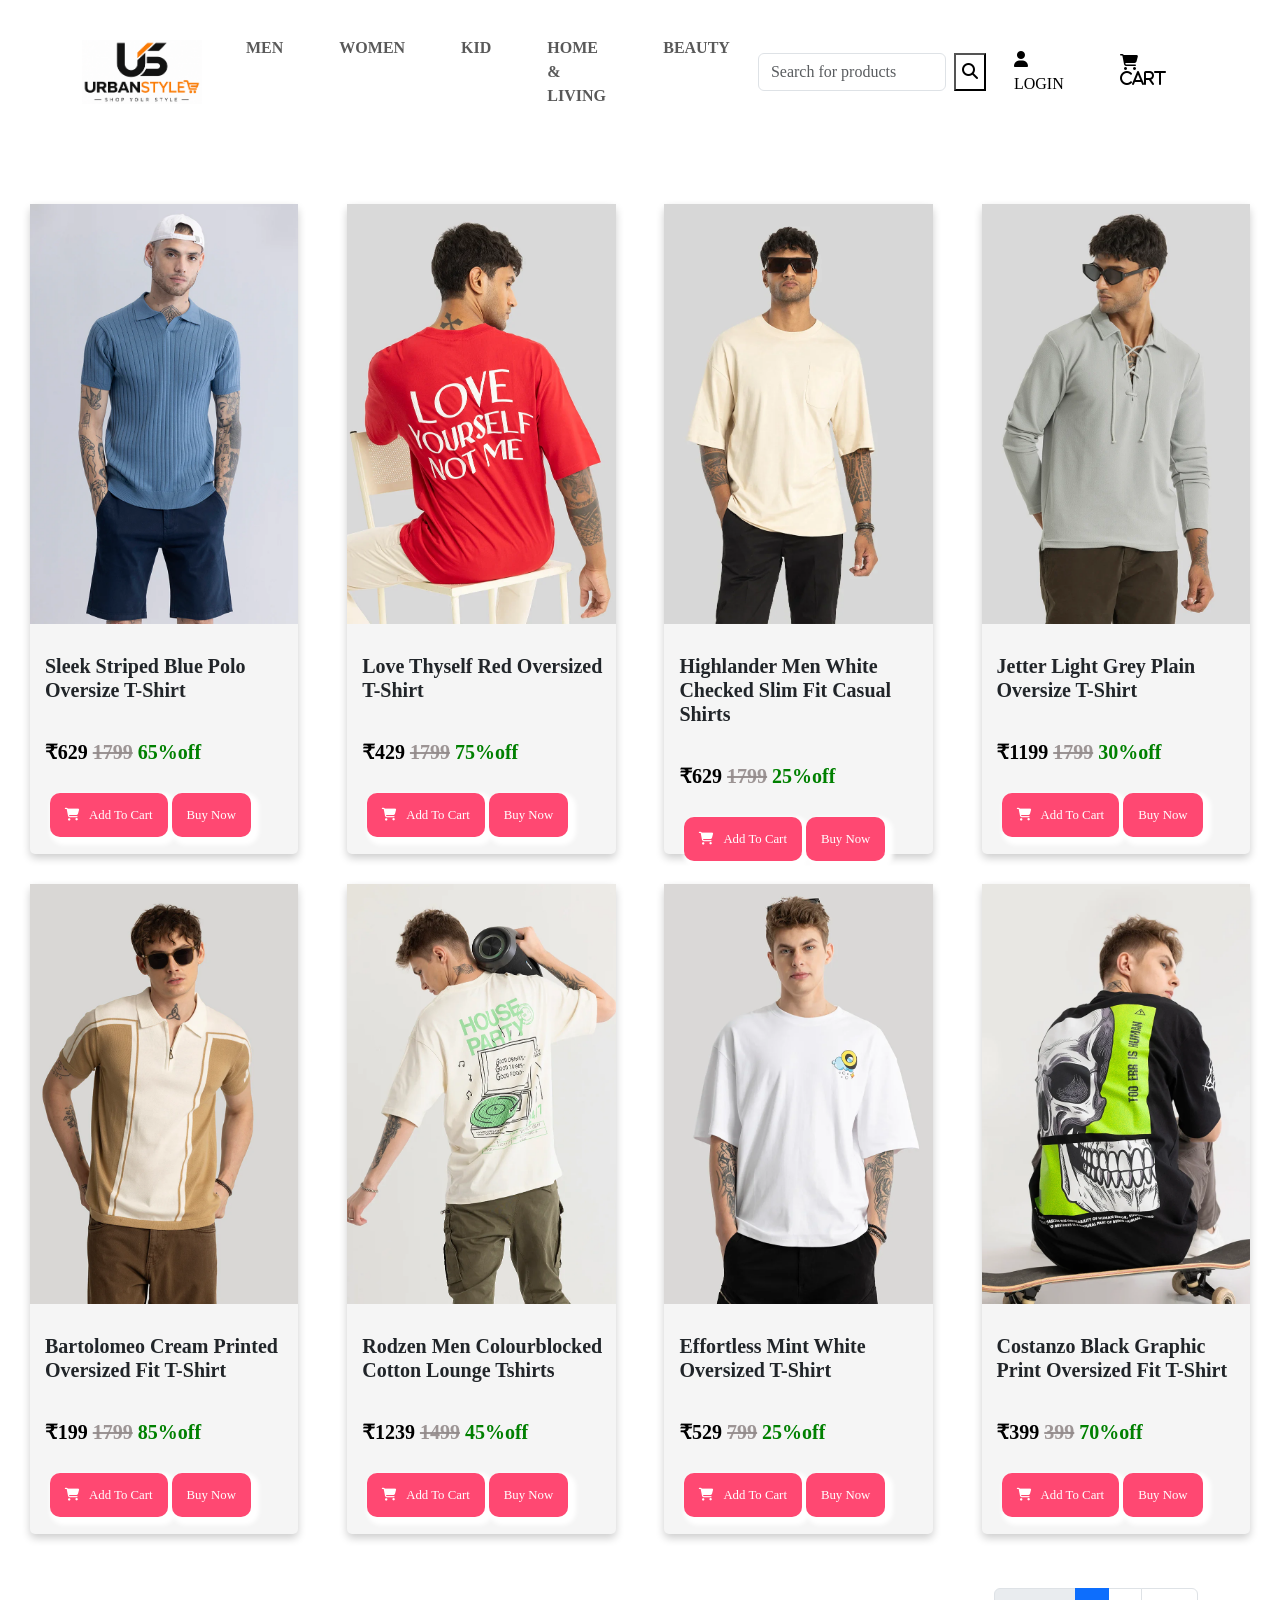
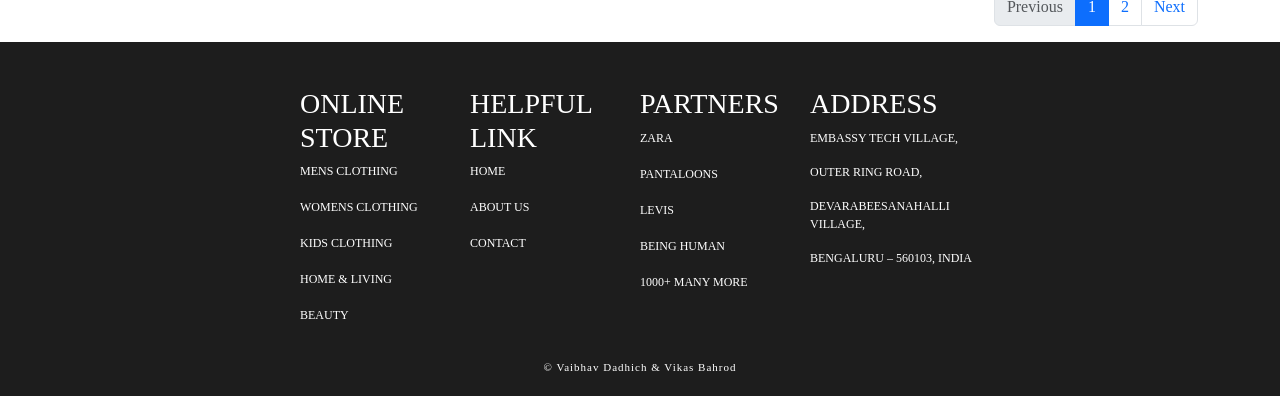
<file: mens page1.html>
<!DOCTYPE html>
<html lang="en">
<head>
  <meta charset="UTF-8">
  <meta name="viewport" content="width=device-width, initial-scale=1.0">
  <link rel="shortcut icon" type="x-icon" href="assest/images/urbanstyle-favicon.png">
  <link href="https://cdn.jsdelivr.net/npm/bootstrap@5.3.3/dist/css/bootstrap.min.css" rel="stylesheet">
  <script src="https://cdn.jsdelivr.net/npm/bootstrap@5.3.3/dist/js/bootstrap.bundle.min.js"></script>
    <link rel="stylesheet" type="text/css" href="assest/css/stylemy.css">
  <link rel="stylesheet" type="text/css" href="assest/css/content.css">
  <link rel="stylesheet" href="https://cdnjs.cloudflare.com/ajax/libs/font-awesome/6.6.0/css/all.min.css" integrity="sha512-Kc323vGBEqzTmouAECnVceyQqyqdsSiqLQISBL29aUW4U/M7pSPA/gEUZQqv1cwx4OnYxTxve5UMg5GT6L4JJg==" crossorigin="anonymous" referrerpolicy="no-referrer" />
  <link rel="stylesheet" type="text/css" href="assest/css/footer.css">
  <script src="https://ajax.googleapis.com/ajax/libs/jquery/3.7.1/jquery.min.js"></script>
  <title>Mens</title>
  <script>
  $(document).ready(function(){
    $("a1").click(function(){
      alert("Sorry Add to Cart is Coming Soon....");
    });
  });
  </script>
</head>
<body>
   <nav class="navbar navbar-expand-sm bg-white">
        <div class="container">
            <a href="index.html" class="navbar-brand">
                <img src="assest/images/urbanstyle-logo.png" alt="UrbanStyle logo" width="120px">
            </a>
            <div class="collapse navbar-collapse" id="collapsibleNavbar">
            <ul class="navbar-nav">
                <li class="nav-item " style="margin: 20px; font-weight: bold; text-transform: uppercase;">
                    <a href="mens page1.html" class="nav-link ">Men</a>

                </li>
                <li class="nav-item" style="margin: 20px; font-weight: bold; text-transform: uppercase;">
                    <a href="womens.html" target="_blank" class="nav-link ">Women</a>
                </li>
                <li class="nav-item" style="margin: 20px; font-weight: bold; text-transform: uppercase;">
                    <a href="kids.html" target="_blank2"class="nav-link ">Kid</a>
                </li>
                <li class="nav-item" style="margin: 20px; font-weight: bold; text-transform: uppercase;">
                    <a href="home.html" target="_blank3" class="nav-link ">Home & Living</a>
                </li>
                <li class="nav-item" style="margin: 20px; font-weight: bold; text-transform: uppercase;">
                    <a href="beauty.html" target="_blank4" class="nav-link ">Beauty</a>
                </li>
            </ul>
            <form class="d-flex">
                
             <input class="form-control me-2" type="text" placeholder="Search for products">
    <button class="button" type="button"><i class="fa-solid fa-magnifying-glass"></i></button>
  </form>
  <a  class="signin" href="signin.html" target="_blank"><i class="fa fa-user" aria-hidden="true"></i>    LOGIN</a>
  <a1  class="signin" href=""><i class="fa fa-shopping-cart" aria-hidden="true">      Cart</i></a1>
        </div>
        </div>
    </nav>
  <div class="card-container">
    <div class="card">
      <img id="card-img" src="assest/images/i-1.webp">
        <h2>Sleek Striped Blue Polo Oversize T-Shirt</h2>
        <h2 style="color: black;">₹629  <del style="color: rgba(147, 139, 139, 0.91);">1799</del>  <b style="color: green;">65%off</b></p></h2>
      
         <div class="hh" style="margin-top: 30px; margin-left:20px;">

      
    <a1 href="#" target="blank_" class="cart" ><i class="fa fa-shopping-cart" style="margin-right: 10px;"></i>Add To Cart</a1>
    <a href="form.html" target="blank_" class="cart" >Buy Now</a></div>
    </div>
    <div class="card">
      <img id="card-img" src="assest/images/i-2.webp">
        <h2>Love Thyself Red Oversized T-Shirt</h2>
        <h2 style="color: black;">₹429  <del style="color: rgba(147, 139, 139, 0.91);">1799</del>  <b style="color: green;">75%off</b></p></h2>
         
          <div class="hh" style="margin-top: 30px; margin-left:20px;">

      
    <a1 href="#" target="blank_" class="cart" ><i class="fa fa-shopping-cart" style="margin-right: 10px; "></i>Add To Cart</a1>
    <a href="form.html" target="blank_" class="cart" >Buy Now</a></div>
    </div>
    <div class="card">
        <img id="card-img" src="assest/images/i-3.webp">
        <h2>Highlander Men White Checked Slim Fit Casual Shirts</h2>
        <h2 style="color: black;">₹629  <del style="color: rgba(147, 139, 139, 0.91);">1799</del>  <b style="color: green;">25%off</b></p></h2>
         
          <div class="hh" style="margin-top: 30px; margin-left:20px;">

      
    <a1 href="#" target="blank_" class="cart" ><i class="fa fa-shopping-cart" style="margin-right: 10px; "></i>Add To Cart</a1>
    <a href="form.html" target="blank_" class="cart" >Buy Now</a></div>
    </div>
    <div class="card">
      <img id="card-img" src="assest/images/i-4.webp">
        <h2>Jetter Light Grey Plain Oversize T-Shirt</h2>
        <h2 style="color: black;">₹1199  <del style="color: rgba(147, 139, 139, 0.91);">1799</del>  <b style="color: green;">30%off</b></p></h2>
         
          <div class="hh" style="margin-top: 30px; margin-left:20px;">

      
    <a1 href="#" target="blank_" class="cart" ><i class="fa fa-shopping-cart" style="margin-right: 10px; "></i>Add To Cart</a1>
    <a href="form.html" target="blank_" class="cart" >Buy Now</a></div> 
    </div>
    <div class="card">
      <img id="card-img" src="assest/images/i-5.webp">
        <h2>Bartolomeo Cream Printed Oversized Fit T-Shirt</h2>
        <h2 style="color: black;">₹199  <del style="color: rgba(147, 139, 139, 0.91);">1799</del>  <b style="color: green;">85%off</b></p></h2>
      
        
         
          <div class="hh" style="margin-top: 30px; margin-left:20px;">

      
    <a1 href="#" target="blank_" class="cart" ><i class="fa fa-shopping-cart" style="margin-right: 10px;"></i>Add To Cart</a1>
    <a href="form.html" target="blank_" class="cart" >Buy Now</a></div> 
    </div>
    <div class="card">
      <img id="card-img" src="assest/images/i-6.webp">
        <h2>Rodzen
          Men Colourblocked Cotton Lounge Tshirts</h2>
        <h2 style="color: black;">₹1239  <del style="color: rgba(147, 139, 139, 0.91);">1499</del>  <b style="color: green;">45%off</b></p></h2>
         
          <div class="hh" style="margin-top: 30px; margin-left:20px;">

      
    <a1 href="#" target="blank_" class="cart" ><i class="fa fa-shopping-cart" style="margin-right: 10px;"></i>Add To Cart</a1>
    <a href="form.html" target="blank_" class="cart" >Buy Now</a></div>    
    </div>
    <div class="card">
      <img id="card-img" src="assest/images/i-7.webp">
        <h2>Effortless Mint White Oversized T-Shirt</h2>
        <h2 style="color: black;">₹529  <del style="color: rgba(147, 139, 139, 0.91);">799</del>  <b style="color: green;">25%off</b></p></h2>
         
          <div class="hh" style="margin-top: 30px; margin-left:20px;">

      
    <a1 href="#" target="blank_" class="cart" ><i class="fa fa-shopping-cart" style="margin-right: 10px; "></i>Add To Cart</a1>
    <a href="form.html" target="blank_" class="cart" >Buy Now</a></div>
    </div>
    <div class="card">
      <img id="card-img" src="assest/images/i-8.webp">
        <h2>Costanzo Black Graphic Print Oversized Fit T-Shirt</h2>
        <h2 style="color: black;">₹399  <del style="color: rgba(147, 139, 139, 0.91);">399</del>  <b style="color: green;">70%off</b></p></h2>
         
          <div class="hh" style="margin-top: 30px; margin-left:20px;">

      
    <a1 href="#" target="blank_" class="cart" ><i class="fa fa-shopping-cart" style="margin-right: 10px; "></i>Add To Cart</a1>
    <a href="form.html" target="blank_" class="cart" >Buy Now</a></div>
    </div>
</div>
<div class="container mt-4 ">
        <ul class="pagination justify-content-end">
            <li class="page-item disabled">
                <a href="#" class="page-link">Previous</a>
            </li>
            <li class="page-item active">
                <a href="#" class="page-link">1</a>
            </li>
            <li class="page-item">
                <a href="mens%20page2.html" class="page-link">2</a>
            </li>
            
            </li>
            <li class="page-item">
                <a href="mens%20page2.html" class="page-link">Next</a>
            </li>
            </ul>
    </div>
    <footer>
      <section>    
          <div id="containerFooter">
              
              <div class="text"  id="webFooter">
                  <h3> online store </h3>
                  <a href="mens page1.html"> mens clothing </a>
    <br></br>     <a href="womens.html"> womens clothing </a>
    <br></br>     <a href="kids.html"> kids clothing </a>
    <br></br>     <a href="home.html"> home & living </a>
    <br></br>     <a href="beauty.html">beauty</a>
                  
              </div>
              <div id="webFooter">
                  <h3> helpful link </h3>
                  <a href="index.html"> home </a>
    <br></br>     <a href="about us.html"> about us</a>
   <br></br>      <a> contact </a>
              </div>
              <div id="webFooter">
                   <h3> partners </h3>
                               <a> zara </a>
                  <br></br>    <a> pantaloons </a>
                  <br></br>    <a> levis </a>
                  <br></br>    <a> Being Human </a>
                  <br></br>    <a> 1000+ many more </a>
              </div>
              <div id="webFooter">
                  <h3> address </h3>
                  <p> Embassy Tech Village,</p>
                  <p> Outer Ring Road, </p>
                  <p> Devarabeesanahalli Village, </p>
                  <p> Bengaluru – 560103, India </p>
              </div>
          </div>
          <div id="credit"><a href="https://www.linkedin.com/in/vaibhav-dadhich-520834259?utm_source=share&utm_campaign=share_via&utm_content=profile&utm_medium=android_app"> © Vaibhav Dadhich & Vikas Bahrod</a></div>
      </section>

  </footer>
</body>
</html>
</file>
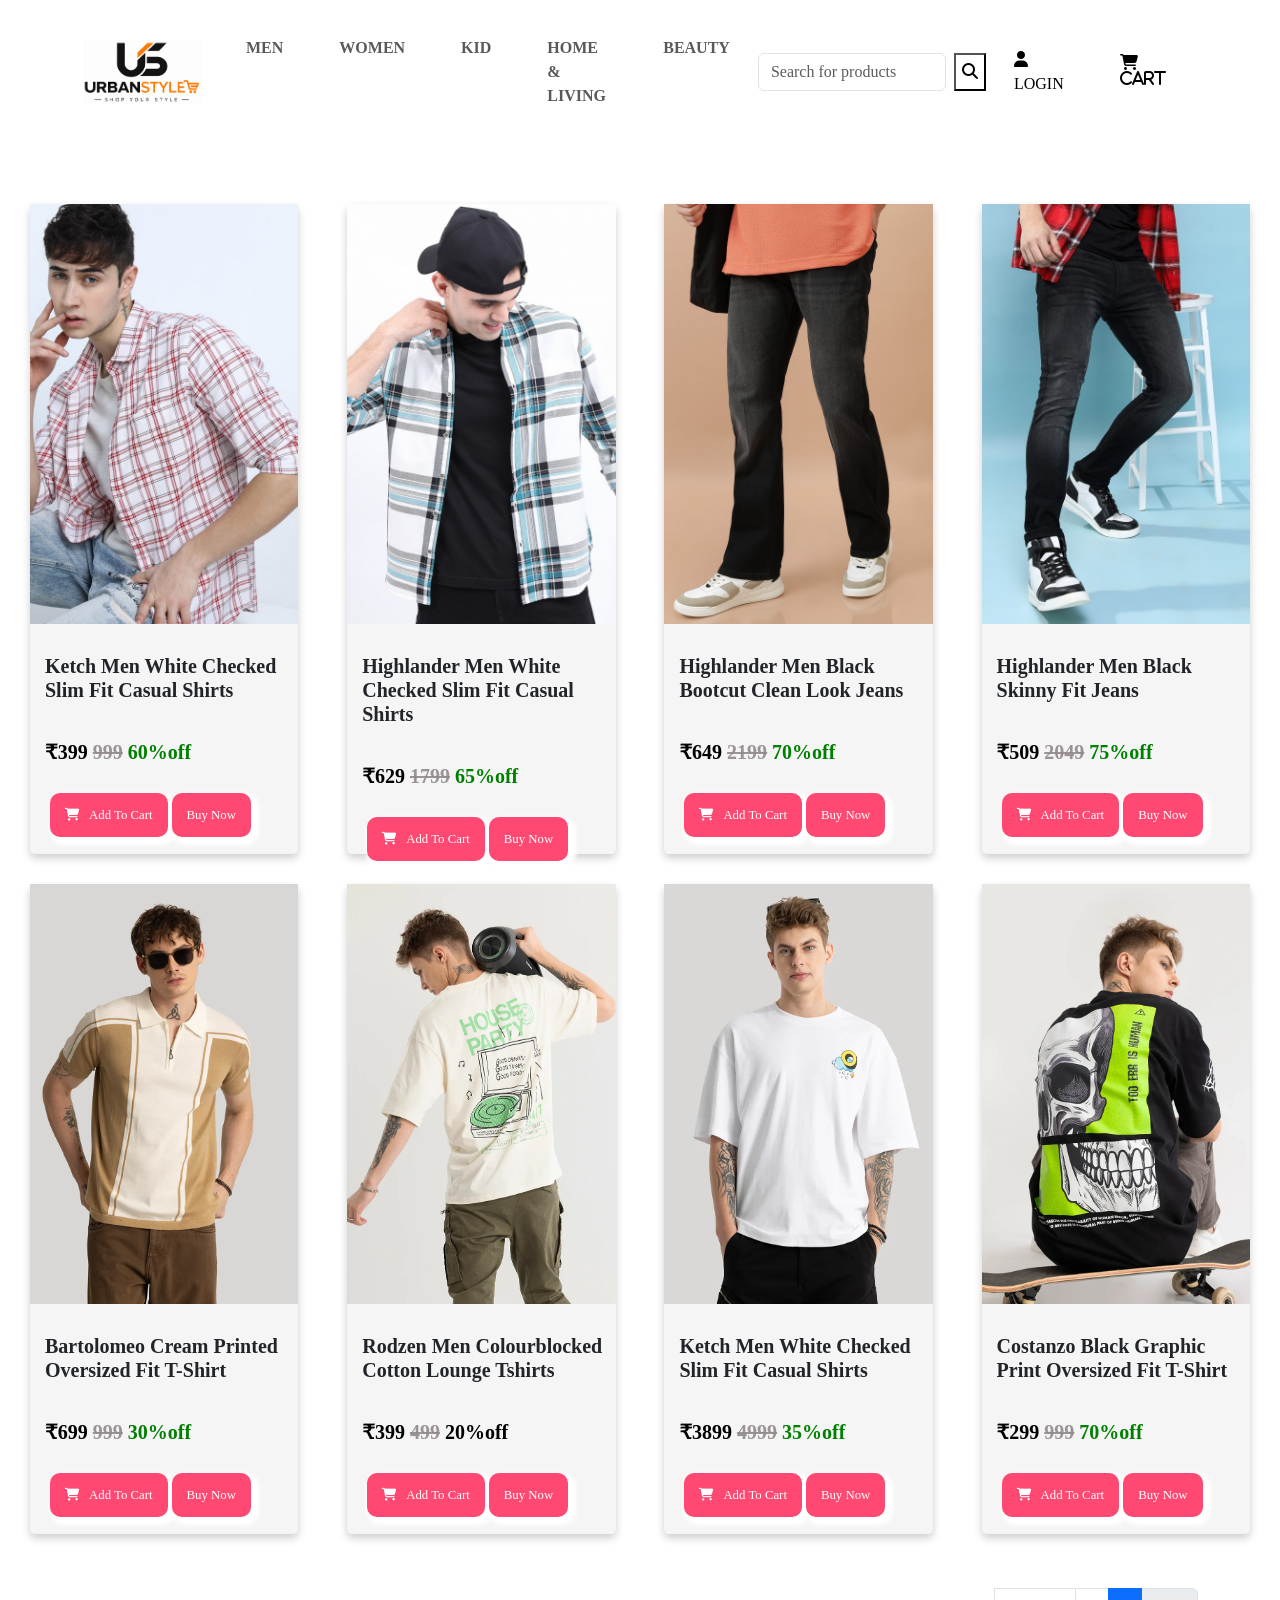
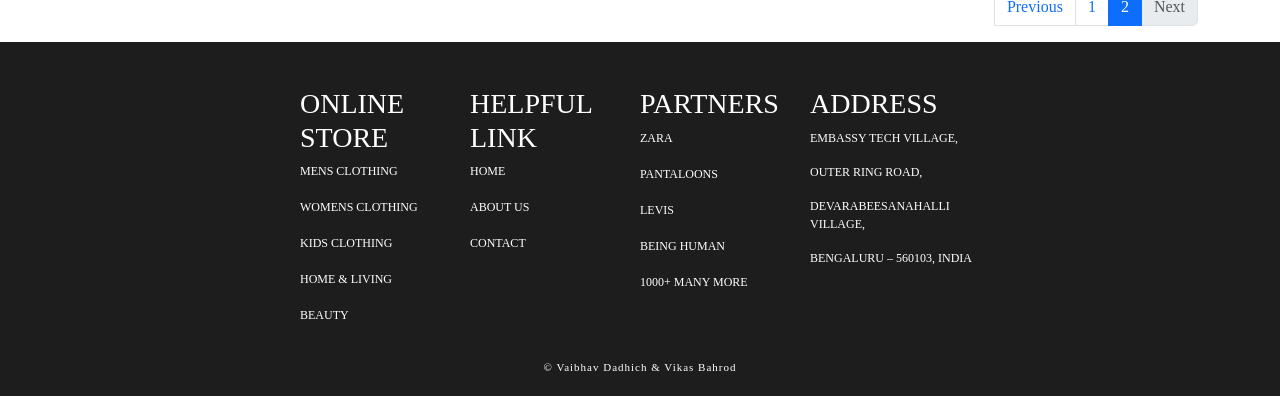
<file: mens page2.html>
<!DOCTYPE html>
<html lang="en">
<head>
  <meta charset="UTF-8">
  <meta name="viewport" content="width=device-width, initial-scale=1.0">
  <link rel="shortcut icon" type="x-icon" href="assest/images/urbanstyle-favicon.png">
  <link href="https://cdn.jsdelivr.net/npm/bootstrap@5.3.3/dist/css/bootstrap.min.css" rel="stylesheet">
  <script src="https://cdn.jsdelivr.net/npm/bootstrap@5.3.3/dist/js/bootstrap.bundle.min.js"></script>
    <link rel="stylesheet" type="text/css" href="assest/css/stylemy.css">
  <link rel="stylesheet" type="text/css" href="assest/css/content.css">
  <link rel="stylesheet" href="https://cdnjs.cloudflare.com/ajax/libs/font-awesome/6.6.0/css/all.min.css" integrity="sha512-Kc323vGBEqzTmouAECnVceyQqyqdsSiqLQISBL29aUW4U/M7pSPA/gEUZQqv1cwx4OnYxTxve5UMg5GT6L4JJg==" crossorigin="anonymous" referrerpolicy="no-referrer" />
  <link rel="stylesheet" type="text/css" href="assest/css/footer.css">
  <script src="https://ajax.googleapis.com/ajax/libs/jquery/3.7.1/jquery.min.js"></script>
  <title>Mens</title>
  <script>
    $(document).ready(function(){
      $("a1").click(function(){
        alert("Sorry Add to Cart is Coming Soon....");
      });
    });
    </script>
</head>
<body>
   <nav class="navbar navbar-expand-sm bg-white">
        <div class="container">
            <a href="index.html" class="navbar-brand">
                <img src="assest/images/urbanstyle-logo.png" alt="UrbanStyle logo" width="120px">
            </a>
            <div class="collapse navbar-collapse" id="collapsibleNavbar">
            <ul class="navbar-nav">
                <li class="nav-item " style="margin: 20px; font-weight: bold; text-transform: uppercase;">
                    <a href="mens page1.html" class="nav-link ">Men</a>

                </li>
                <li class="nav-item" style="margin: 20px; font-weight: bold; text-transform: uppercase;">
                    <a href="womens.html" class="nav-link ">Women</a>
                </li>
                <li class="nav-item" style="margin: 20px; font-weight: bold; text-transform: uppercase;">
                    <a href="kids.html" class="nav-link ">Kid</a>
                </li>
                <li class="nav-item" style="margin: 20px; font-weight: bold; text-transform: uppercase;">
                    <a href="home.html" class="nav-link ">Home & Living</a>
                </li>
                <li class="nav-item" style="margin: 20px; font-weight: bold; text-transform: uppercase;">
                    <a href="beauty.html" class="nav-link ">Beauty</a>
                </li>
            </ul>
            <form class="d-flex">
                
             <input class="form-control me-2" type="text" placeholder="Search for products">
    <button class="button" type="button"><i class="fa-solid fa-magnifying-glass"></i></button>
  </form>
  <a  class="signin" href="signin.html" target="_blank"><i class="fa fa-user" aria-hidden="true"></i>    LOGIN</a>
  <a1  class="signin" href=""><i class="fa fa-shopping-cart" aria-hidden="true">      Cart</i></a1>
        </div>
        </div>
    </nav>
  <div class="card-container">
    <div class="card">
      <img id="card-img" src="assest/images/b-1.jpg">
        <h2>Ketch Men White Checked Slim Fit Casual Shirts</h2>
        
        <h2 style="color: black;">₹399  <del style="color: rgba(147, 139, 139, 0.91);">999</del>  <b style="color: green;">60%off</b></p></h2>
      
         <div class="hh" style="margin-top: 30px; margin-left:20px;">

      
    <a1 href="#" target="blank_" class="cart" ><i class="fa fa-shopping-cart" style="margin-right: 10px; "></i>Add To Cart</a1>
    <a href="form.html" target="blank_" class="cart" >Buy Now</a></div>
    </div>
    <div class="card">
      <img id="card-img" src="assest/images/b-2.jpg">
        <h2>Highlander Men White Checked Slim Fit Casual Shirts</h2>
        <h2 style="color: black;">₹629  <del style="color: rgba(147, 139, 139, 0.91);">1799</del>  <b style="color: green;">65%off</b></p></h2>
         
          <div class="hh" style="margin-top: 30px; margin-left:20px;">

      
    <a1 href="#" target="blank_" class="cart" ><i class="fa fa-shopping-cart" style="margin-right: 10px; "></i>Add To Cart</a1>
    <a href="form.html" target="blank_" class="cart" >Buy Now</a></div>
    </div>
    <div class="card">
      <img id="card-img" src="assest/images/b-3.jpeg">
        <h2>Highlander Men Black Bootcut Clean Look Jeans</h2>
        <h2 style="color: black;">₹649  <del style="color: rgba(147, 139, 139, 0.91);">2199</del>  <b style="color: green;">70%off</b></p></h2>
        
         
         
          <div class="hh" style="margin-top: 30px; margin-left:20px;">

      
    <a1 href="#" target="blank_" class="cart" ><i class="fa fa-shopping-cart" style="margin-right: 10px;"></i>Add To Cart</a1>
    <a href="form.html" target="blank_" class="cart" >Buy Now</a></div>
    </div>
    <div class="card">
      <img id="card-img" src="assest/images/b-4.jpeg">
        <h2>Highlander Men Black Skinny Fit Jeans</h2>
        <h2 style="color: black;">₹509  <del style="color: rgba(147, 139, 139, 0.91);">2049</del>  <b style="color: green;">75%off</b></p></h2>
        
         
         
          <div class="hh" style="margin-top: 30px; margin-left:20px;">

      
    <a1 href="#" target="blank_" class="cart" ><i class="fa fa-shopping-cart" style="margin-right: 10px; "></i>Add To Cart</a1>
    <a href="form.html" target="blank_" class="cart" >Buy Now</a></div> 
    </div>
    <div class="card">
      <img id="card-img" src="assest/images/i-5.webp">
        <h2>Bartolomeo Cream Printed Oversized Fit T-Shirt</h2>
        <h2 style="color: black;">₹699  <del style="color: rgba(147, 139, 139, 0.91);">999</del>  <b style="color: green;">30%off</b></p></h2>
        
         
          <div class="hh" style="margin-top: 30px; margin-left:20px;">

      
    <a1 href="#" target="blank_" class="cart" ><i class="fa fa-shopping-cart" style="margin-right: 10px; "></i>Add To Cart</a1>
    <a href="form.html" target="blank_" class="cart" >Buy Now</a></div> 
    </div>
    <div class="card">
      <img id="card-img" src="assest/images/i-6.webp">
        <h2>Rodzen Men Colourblocked Cotton Lounge Tshirts</h2>
        <h2 style="color: black;">₹399  <del style="color: rgba(147, 139, 139, 0.91);">499</del>  <b style="color: green;"></b>20%off</b></p></h2>
        
         
          <div class="hh" style="margin-top: 30px; margin-left:20px;">

      
    <a1 href="#" target="blank_" class="cart" ><i class="fa fa-shopping-cart" style="margin-right: 10px; "></i>Add To Cart</a1>
    <a href="form.html" target="blank_" class="cart" >Buy Now</a></div>    
    </div>
    <div class="card">
      <img id="card-img" src="assest/images/i-7.webp">
        <h2>Ketch Men White Checked Slim Fit Casual Shirts</h2>
        <h2 style="color: black;">₹3899  <del style="color: rgba(147, 139, 139, 0.91);">4999</del>  <b style="color: green;">35%off</b></p></h2>
        
         
          <div class="hh" style="margin-top: 30px; margin-left:20px;">

      
    <a1 href="#" target="blank_" class="cart" ><i class="fa fa-shopping-cart" style="margin-right: 10px; "></i>Add To Cart</a1>
    <a href="form.html" target="blank_" class="cart" >Buy Now</a></div>
    </div>
    <div class="card">
      <img id="card-img" src="assest/images/i-8.webp">
     <h2>Costanzo Black Graphic Print Oversized Fit T-Shirt</h2>
      <h2 style="color: black;">₹299  <del style="color: rgba(147, 139, 139, 0.91);">999</del>  <b style="color: green;">70%off</b></p></h2>
        
         
          <div class="hh" style="margin-top: 30px; margin-left:20px;">

      
    <a1 href="#" target="blank_" class="cart" ><i class="fa fa-shopping-cart" style="margin-right: 10px; "></i>Add To Cart</a1>
    <a href="form.html" target="blank_" class="cart" >Buy Now</a></div>
    </div>
</div>
<div class="container mt-4 ">
        <ul class="pagination justify-content-end">
            <li>
                <a href="mens page1.html" class="page-link">Previous</a>
            </li>
            <li class="page-item">
                <a href="mens page1.html" class="page-link">1</a>
            </li>
            <li class="page-item active">
                <a href="#" class="page-link">2</a>
            </li>
            
            <li class="page-item">
                <a href="#" class="page-link disabled">Next</a>
            </li>
            </ul>
    </div>
    <footer>
      <section>    
          <div id="containerFooter">
              
              <div class="text"  id="webFooter">
                  <h3> online store </h3>
                  <a href="mens page1.html"> mens clothing </a>
    <br></br>     <a href="womens.html"> womens clothing </a>
    <br></br>     <a href="kids.html"> kids clothing </a>
    <br></br>     <a href="home.html"> home & living </a>
    <br></br>     <a href="beauty.html">beauty</a>
                  
              </div>
              <div id="webFooter">
                  <h3> helpful link </h3>
                  <a href="index.html"> home </a>
    <br></br>     <a  href="about us.html"> about us</a>
   <br></br>      <a> contact </a>
              </div>
              <div id="webFooter">
                   <h3> partners </h3>
                               <a> zara </a>
                  <br></br>    <a> pantaloons </a>
                  <br></br>    <a> levis </a>
                  <br></br>    <a> Being Human </a>
                  <br></br>    <a> 1000+ many more </a>
              </div>
              <div id="webFooter">
                  <h3> address </h3>
                  <p> Embassy Tech Village,</p>
                  <p> Outer Ring Road, </p>
                  <p> Devarabeesanahalli Village, </p>
                  <p> Bengaluru – 560103, India </p>
              </div>
          </div>
          <div id="credit"><a href="https://www.linkedin.com/in/vaibhav-dadhich-520834259?utm_source=share&utm_campaign=share_via&utm_content=profile&utm_medium=android_app"> © Vaibhav Dadhich & Vikas Bahrod</a></div>
      </section>

  </footer>
</body>
</html>
</file>
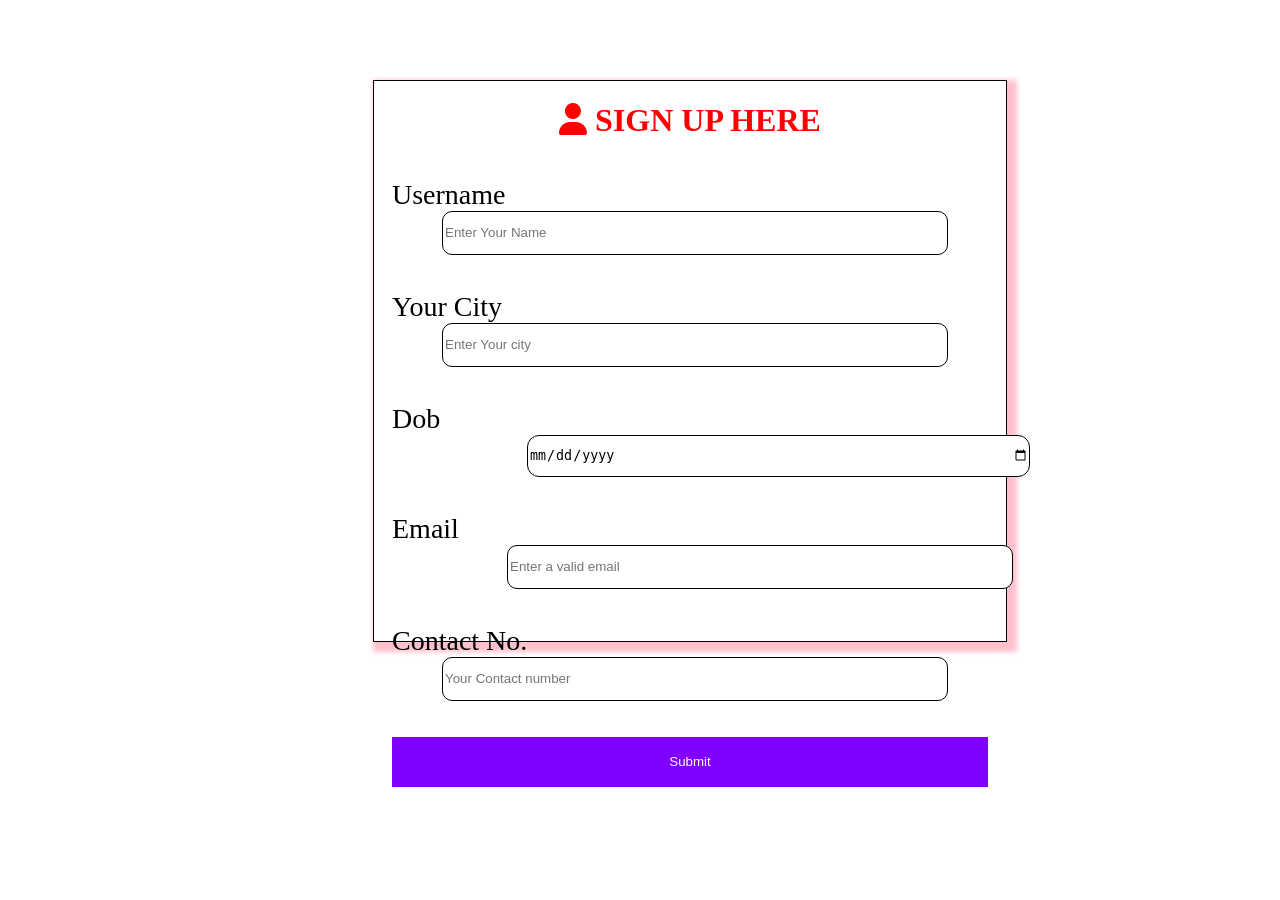
<file: signin.html>
<!DOCTYPE html>
<html lang="en">
<head>
    <meta charset="UTF-8">
    <meta name="viewport" content="width=device-width, initial-scale=1.0">
    <link rel="shortcut icon" type="x-icon" href="assest/images/urbanstyle-favicon.png">
    <link rel="stylesheet" href="https://cdnjs.cloudflare.com/ajax/libs/font-awesome/6.6.0/css/all.min.css" integrity="sha512-Kc323vGBEqzTmouAECnVceyQqyqdsSiqLQISBL29aUW4U/M7pSPA/gEUZQqv1cwx4OnYxTxve5UMg5GT6L4JJg==" crossorigin="anonymous" referrerpolicy="no-referrer" />
    <link rel="stylesheet" type="text/css" href="assest/css/style.css">
    <title>Sign In - UrbanStyle</title>
    
</head>
<body>
    <div class="signup-section">
        <form>
            
        <h1 class="signup-title"><i class="fa-solid fa-user" ></i>    Sign Up Here</h1>
    
        <div class="form-control">
            <label>Username </label>
        <input type="text" name="" placeholder="Enter Your Name" required>
    </div>
    
    <div class="form-control">
        <label> Your City</label>
        <input type="text" name="" placeholder="Enter Your city" required>
    </div>
    <div class="form-control">
        <label>Dob</label>
        <input type="date" name="" required >
    </div>
    <div class="form-control">
        <label>Email</label>
        <input type="Email" name="" placeholder="Enter a valid email" required >
        </div>
        <div class="form-control">
            <label>Contact No.</label>
            <input type="text" placeholder="Your Contact number" required >
        </div>
        <div class="form-control">
            <button  class="submit-button">Submit</button>
        </div>
    </form>
    </div>
</body>
</html>
</file>
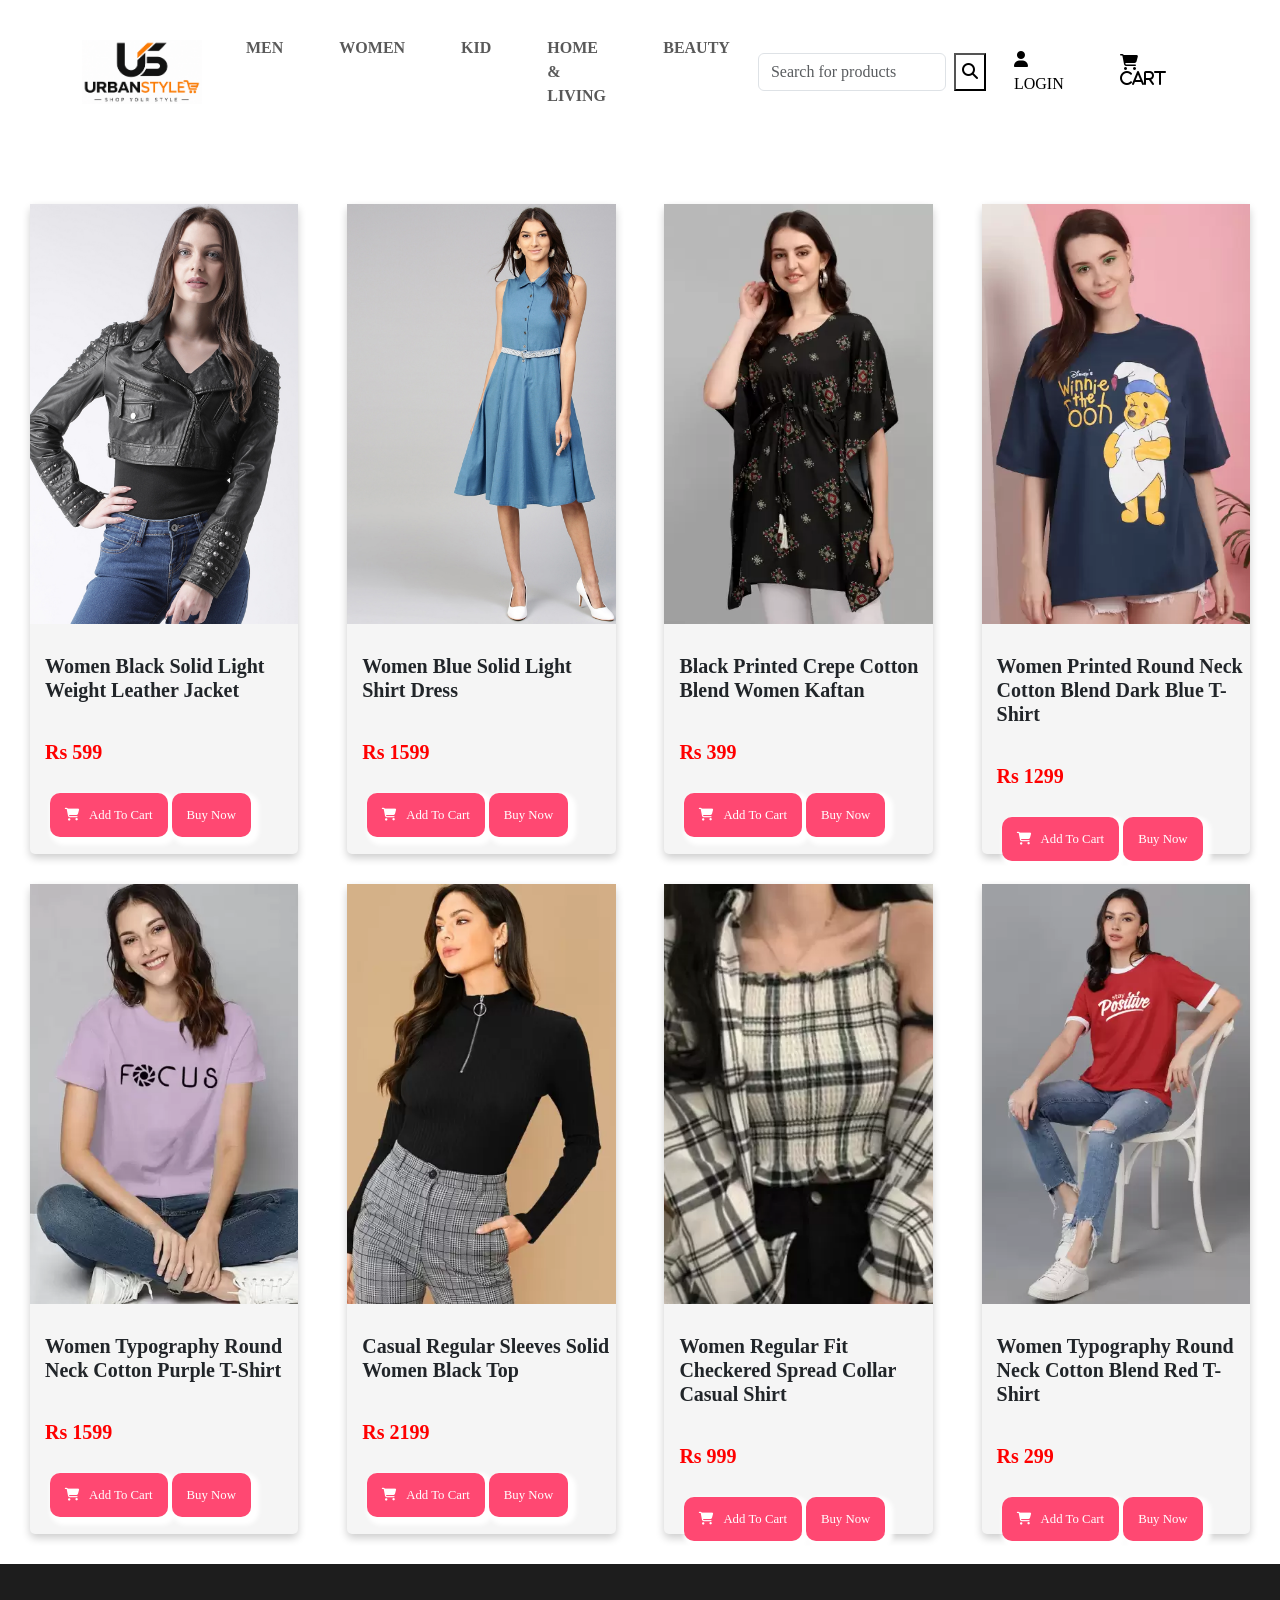
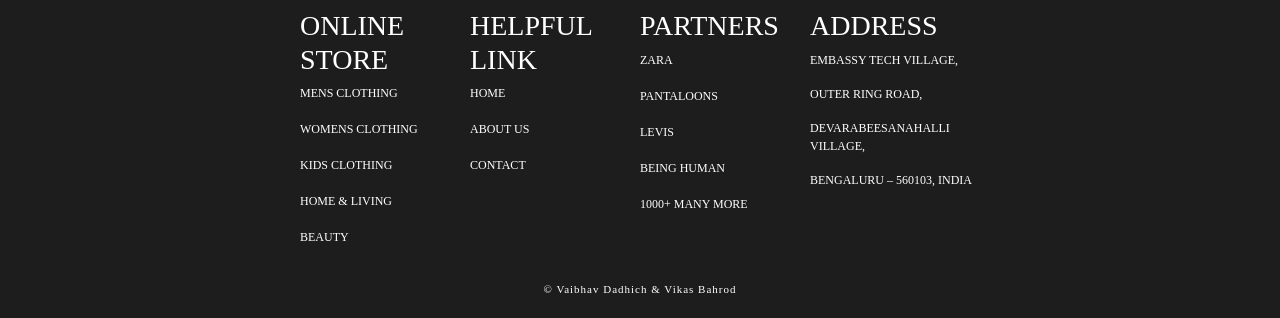
<file: womens.html>
<!DOCTYPE html>
<html lang="en">
<head>
  <meta charset="UTF-8">
  <meta name="viewport" content="width=device-width, initial-scale=1.0">
  <link rel="shortcut icon" type="x-icon" href="assest/images/urbanstyle-favicon.png">
   <link href="https://cdn.jsdelivr.net/npm/bootstrap@5.3.3/dist/css/bootstrap.min.css" rel="stylesheet">
  <script src="https://cdn.jsdelivr.net/npm/bootstrap@5.3.3/dist/js/bootstrap.bundle.min.js"></script>
    <link rel="stylesheet" type="text/css" href="assest/css/stylemy.css">
  <link rel="stylesheet" type="text/css" href="assest/css/content.css">
  <link rel="stylesheet" href="https://cdnjs.cloudflare.com/ajax/libs/font-awesome/6.6.0/css/all.min.css" integrity="sha512-Kc323vGBEqzTmouAECnVceyQqyqdsSiqLQISBL29aUW4U/M7pSPA/gEUZQqv1cwx4OnYxTxve5UMg5GT6L4JJg==" crossorigin="anonymous" referrerpolicy="no-referrer" />
  <link rel="stylesheet" type="text/css" href="assest/css/footer.css">
  <script src="https://ajax.googleapis.com/ajax/libs/jquery/3.7.1/jquery.min.js"></script>
  <title>Womens</title>
  <script>
    $(document).ready(function(){
      $("a1").click(function(){
        alert("Sorry Add to Cart is Coming Soon....");
      });
    });
    </script>
</head>
<body>
   <nav class="navbar navbar-expand-sm bg-white">
        <div class="container">
            <a href="index.html" class="navbar-brand">
                <img src="assest/images/urbanstyle-logo.png" alt="UrbanStyle logo" width="120px">
            </a>
            <div class="collapse navbar-collapse" id="collapsibleNavbar">
            <ul class="navbar-nav">
                <li class="nav-item " style="margin: 20px; font-weight: bold; text-transform: uppercase;">
                    <a href="mens page1.html" target="_blank" class="nav-link ">Men</a>

                </li>
                <li class="nav-item" style="margin: 20px; font-weight: bold; text-transform: uppercase;">
                    <a href="womens.html" class="nav-link ">Women</a>
                </li>
                <li class="nav-item" style="margin: 20px; font-weight: bold; text-transform: uppercase;">
                    <a href="kids.html" target="_blank2" class="nav-link ">Kid</a>
                </li>
                <li class="nav-item" style="margin: 20px; font-weight: bold; text-transform: uppercase;">
                    <a href="home.html" target="_blank3" class="nav-link ">Home & Living</a>
                </li>
                <li class="nav-item" style="margin: 20px; font-weight: bold; text-transform: uppercase;">
                    <a href="beauty.html" target="_blank4" class="nav-link ">Beauty</a>
                </li>
            </ul>
            <form class="d-flex">
                
             <input class="form-control me-2" type="text" placeholder="Search for products">
    <button class="button" type="button"><i class="fa-solid fa-magnifying-glass"></i></button>
  </form>
  <a  class="signin" href="signin.html" target="_blank"><i class="fa fa-user" aria-hidden="true"></i>    LOGIN</a>
  <a1  class="signin" href=""><i class="fa fa-shopping-cart" aria-hidden="true">      Cart</i></a1>
        </div>
        </div>
    </nav>
  <div class="card-container">
    <div class="card">
      <img id="card-img" src="assest/images/g-1.jpg">
        <h2>Women Black Solid Light Weight Leather Jacket</h2>
        <h2 style="color: red;">Rs 599</h2>
      
         <div class="hh" style="margin-top: 30px; margin-left:20px;">

      
    <a1 href="#" target="blank_" class="cart" ><i class="fa fa-shopping-cart" style="margin-right: 10px; "></i>Add To Cart</a1>
    <a href="form.html" target="blank_" class="cart" >Buy Now</a></div>
    </div>
    <div class="card">
      <img id="card-img" src="assest/images/g-2.jpg">
        <h2>Women Blue Solid Light Shirt Dress</h2>
        <h2 style="color: red;">Rs 1599</h2>
         
          <div class="hh" style="margin-top: 30px; margin-left:20px;">

      
    <a1 href="#" target="blank_" class="cart" ><i class="fa fa-shopping-cart" style="margin-right: 10px; "></i>Add To Cart</a1>
    <a href="form.html" target="blank_" class="cart" >Buy Now</a></div>
    </div>
    <div class="card">
      <img id="card-img" src="assest/images/g-3.webp">
        <h2>Black Printed Crepe Cotton Blend Women Kaftan </h2>
        
         <h2 style="color: red;">Rs 399</h2>
         
          <div class="hh" style="margin-top: 30px; margin-left:20px;">

      
    <a1 href="#" target="blank_" class="cart" ><i class="fa fa-shopping-cart" style="margin-right: 10px;"></i>Add To Cart</a1>
    <a href="form.html" target="blank_" class="cart" >Buy Now</a></div>
    </div>
    <div class="card">
      <img id="card-img" src="assest/images/g-4.webp">
        <h2>Women Printed Round Neck Cotton Blend Dark Blue T-Shirt</h2>
        
        
         <h2 style="color: red;">Rs 1299</h2>
         
          <div class="hh" style="margin-top: 30px; margin-left:20px;">

      
    <a1 href="#" target="blank_" class="cart" ><i class="fa fa-shopping-cart" style="margin-right: 10px; "></i>Add To Cart</a1>
    <a href="form.html" target="blank_" class="cart" >Buy Now</a></div> 
    </div>
    <div class="card">
      <img id="card-img" src="assest/images/g-5.webp">
        <h2>Women Typography Round Neck Cotton  Purple T-Shirt</h2>
        
      
         <h2 style="color: red;">Rs 1599</h2>
         
          <div class="hh" style="margin-top: 30px; margin-left:20px;">

      
    <a1 href="#" target="blank_" class="cart" ><i class="fa fa-shopping-cart" style="margin-right: 10px; "></i>Add To Cart</a1>
    <a href="form.html" target="blank_" class="cart" >Buy Now</a></div> 
    </div>
    <div class="card">
      <img id="card-img" src="assest/images/g-6.webp">
        <h2>Casual Regular Sleeves Solid Women Black Top</h2>
        
         
       <h2 style="color: red;">Rs 2199</h2>
         
          <div class="hh" style="margin-top: 30px; margin-left:20px;">

      
    <a1 href="#" target="blank_" class="cart" ><i class="fa fa-shopping-cart" style="margin-right: 10px; "></i>Add To Cart</a1>
    <a href="form.html" target="blank_" class="cart" >Buy Now</a></div>    
    </div>
    <div class="card">
      <img id="card-img" src="assest/images/g-7.webp">
        <h2>Women Regular Fit Checkered Spread Collar Casual Shirt</h2>
        
        
         <h2 style="color: red;">Rs 999</h2>
         
          <div class="hh" style="margin-top: 30px; margin-left:20px;">

      
    <a1 href="#" target="blank_" class="cart" ><i class="fa fa-shopping-cart" style="margin-right: 10px; "></i>Add To Cart</a1>
    <a href="form.html" target="blank_" class="cart" >Buy Now</a></div>
    </div>
    <div class="card">
      <img id="card-img" src="assest/images/g-8.webp">
        <h2>Women Typography Round Neck Cotton Blend Red T-Shirt</h2>
        
        
         <h2 style="color: red;">Rs 299</h2>
         
          <div class="hh" style="margin-top: 30px; margin-left:20px;">

      
    <a1 href="#" target="blank_" class="cart" ><i class="fa fa-shopping-cart" style="margin-right: 10px; "></i>Add To Cart</a1>
    <a href="form.html" target="blank_" class="cart" >Buy Now</a></div>
    </div>
</div>
<footer>
  <section>    
      <div id="containerFooter">
          
          <div class="text"  id="webFooter">
              <h3> online store </h3>
              <a href="mens page1.html"> mens clothing </a>
<br></br>     <a href="womens.html"> womens clothing </a>
<br></br>     <a href="kids.html"> kids clothing </a>
<br></br>     <a href="home.html"> home & living </a>
<br></br>     <a href="beauty.html">beauty</a>
              
          </div>
          <div id="webFooter">
              <h3> helpful link </h3>
              <a href="index.html"> home </a>
<br></br>     <a href="about us.html"> about us</a>
<br></br>      <a> contact </a>
          </div>
          <div id="webFooter">
               <h3> partners </h3>
                           <a> zara </a>
              <br></br>    <a> pantaloons </a>
              <br></br>    <a> levis </a>
              <br></br>    <a> Being Human </a>
              <br></br>    <a> 1000+ many more </a>
          </div>
          <div id="webFooter">
              <h3> address </h3>
              <p> Embassy Tech Village,</p>
              <p> Outer Ring Road, </p>
              <p> Devarabeesanahalli Village, </p>
              <p> Bengaluru – 560103, India </p>
          </div>
      </div>
      <div id="credit"><a href="https://www.linkedin.com/in/vaibhav-dadhich-520834259?utm_source=share&utm_campaign=share_via&utm_content=profile&utm_medium=android_app"> © Vaibhav Dadhich & Vikas Bahrod</a></div>
  </section>

</footer>
</body>
</html>
</file>
<file: assest/css/stylemy.css>
body{
	font-family: serif !important;
    }
.top-menu-link{
     color: #000;
     font-weight: 600;
     font-size: 35px;
     text-transform: uppercase;
     
    }
.top-menu-link:hover{
	color: #000;
}  
nav.navbar.navbar-expand-md.bg-theme-color{
	background: #110103 !important;
}  
button.contact-btn{
	width: 200px;
	height: 50px;
	background-color: #fff;
	border: none;
	font-size: 20px;
	text-transform: capitalize;
	margin-left: 550px;
}
button.contact-btn:hover{

}

.signin{
          	border: 0px 0px 0px 0px solid black;
			box-sizing: content-box;
          	text-decoration: none;
          	text-transform: capitalize;
            background: white;
            border-radius: 5px;
            padding: 6px 18px;
            margin-left: 10px;
            color: black;
          }
          .signin:hover{
          	background:  #0D6EFD;
          	border: 0px;
          	color: black;
          }
.offer{
      float: left;
	  height: 200px;
	  width: 100%;
	  margin-top: 5px;
      margin-right: -10px;
	  margin-bottom: 0px;
}  
.button{
	border: 0px 0px 0px 0px  #fff;
	background-color: #fff;
}
</file>
<file: assest/css/footer.css>
body
{
    margin: 0;
    font-family: 'Lato', sans-serif;
}

#containerFooter
{
    width: 100%;
    background-color: rgb(29, 29, 29);
    color: white;
    letter-spacing: 0px;
    display: grid;
    grid-template-columns: repeat(4, 1fr);
    text-transform: uppercase;
    font-size: 15px;
    padding: 15px 300px;
    box-sizing: border-box;
}
#containerFooter h3:hover, #containerFooter a:hover
{
    color: lightslategray;
    cursor: pointer;
}
#webFooter
{   
    padding-top: 30px;
    font-size: 12px;
}
#webFooter a{
    color: white;
    text-decoration: none;
}
#webFooter a:hover::after
{
    color: lightslategray;
    cursor: pointer;

}
#credit 
{
    width: 100%;
    margin: auto;
    padding: 20px 0;
    text-align: center;
    background-color: rgb(29, 29, 29);
    color: white;
    font-size: 11px;
    letter-spacing: 1px;
}

#credit a
{
    color: white;
    text-decoration: none;
    position: relative;
}
#credit a::after
{
content: "";
background: white;
mix-blend-mode: exclusion;
width: calc(100% + 18px);
height: 0;
position: absolute;
bottom: -4px;
left: -10px;
transition: all .3s cubic-bezier(0.445, 0.05, 0.55, 0.95);
}
#credit a:hover::after
{
    height: calc(100% + 8px)
}
</file>
<file: assest/css/content.css>
.card-container {
    display: flex;
    gap: 4%; /* Adjust spacing between cards */
    flex-wrap: wrap;
    width: 100;
    padding: 30px;
    background-color: white;
  
}

.card {
    background: whitesmoke;
    border: whitesmoke;
    width: 22%;
    height: 650px; 
    margin-top: 30px;
     box-shadow: 0 4px 8px 0 rgba(0, 0, 0, 0.2);
    transition: 0.3s;
    border-radius: 5px;
}

.card:hover {
    box-shadow: 0 8px 16px 0 rgba(0, 0, 0, 0.2); /* Deeper shadow on hover */
}

.card h2 {
    margin-top: 30px;
    margin-left: 15px;
    font-size: 20px;
    font-weight: 700;
}

.card p {
    margin-bottom: 0;
    margin-left: 15px;
}

#card-img{
	width: 100%;
	height: 420px;
	object-fit: cover;
    
}

.cart{
    font-size: 0.8em;
    background:#ff4872;
    padding: 15px;
    border-radius: 10px;
    text-decoration: none;
    text-transform: capitalize;
    margin-top: 20px;
    color: white;
    box-sizing: content-box;
    box-shadow: 4px 4px 4px 4px #fff;
    width: 100%;

.btn{
	width: 250px;
	height: 60px;
    background-color: black;
    padding: 10PX;
    color: whitesmoke;
    font-size: 15px;
    font-weight: 600;
    box-shadow: 5px 5px 7px 0px #0000003f;
}
    


.btn1{
	width: 150px;
	height: 50px;
    background-color: black;
    padding: 12PX;
    color: whitesmoke;
    font-size: 15px;
    font-weight: 600;
    box-shadow: 5px 5px 7px 0px #0000003f;
    position: absolute;
    z-index: 0;
    margin-top: 350px;
    margin-left: 15px;
}

.btn1::before{
    content: "";
    background-color:whitesmoke;
    position: absolute;
    top: 0;
    left: 0;
    right: 0;
    bottom: 0;
    transform: scaleX(0);
    transform-origin: left;
    transition: all 1s;
    z-index: -1;
}
.btn1:hover::before {
    transform: scaleX(1);
}

.btn1:hover{
	color: black;
}
.no-line{
   text-decoration: none;
}
.text:hover {
    box-shadow: 0 8px 16px 0 rgba(0, 0, 0, 0.2); /* Deeper shadow on hover */
}
</file>
<file: assest/css/orderPlaced.css>
#orderContainer
{
    font-family: 'Lato', sans-serif;
    width: 80%;
    padding-top: 250px;
    padding-bottom: 150px;
    margin: auto;
    text-align: center;
}
#orderContainer i
{
    color: rgb(5, 187, 5);
    padding-bottom: 30px;
    font-size: 10em;
}
#aboutCheck p
{
    font-weight: 100;
    letter-spacing: 1px;
}
#aboutCheck h1
{
    letter-spacing: 1px;
    word-spacing: 1px;
}

/* ----------------------------- MEDIA QUERY --------------------------- */

@media(max-width: 700px)
{
    #orderContainer i
    {
        font-size: 8em;
        padding-bottom: 30px;
    }
    h1
    {
        font-size: 18px;
    }
    p
    {
        font-size: 15px;
    }
}
</file>
<file: assest/css/style.css>
h1{
			color:red;
		}
		h2{
			color:pink;
		}
		.text{
			color:darkblue;
			font-weight: 800;
			font-size: 40px;
			text-transform: uppercase;
			text-align: center;
		}
		p{
           color:blue;
           font-size: 25px;
           text-align: justify;
          }
          table {
          	width: 80%;
          	height: 150px;
          	margin-bottom: 100px;
          	margin-top: 100px;
          	margin-left: 50px;

          }
          table th {
          	background: lightblue;
          	color: white;
          	font-size: 25px;
          	text-transform: lowercase;
          	font-weight: 800;
          }
          table td {
        	background: skyblue;
          	color: white;
          	font-size: 35px;
          	text-transform: uppercase;
          	font-weight: 600;
          }
          ul{
          	display: inline;
          }
          ul li{
          	display: inline-block;
          	position: relative;
          	margin-top: 30px;
          	margin-left: 40px;

          } 
        ul li a{
             text-decoration: none;
            color: #000;
            font-size: 25px;
            text-transform: capitalize;
            margin: 20px;
            padding: 20px;
          }
           ul li a:hover{
            color: red;
            background-color: #000;
            border-radius: 10px;
          }
         
          .header{
          	border: 1px solid #000;
          	width: 100%;
          	height: 100px;
          	position: absolute;
          	background: 	#7F00FF;
          	top: 0;
          	left: 0;
          	box-shadow: 5px 5px 5px 5px skyblue;
          	float: left;
          }
          .header-logo {
                 height: 40px;
                 width: 20%;
                 margin-top: 20px;
                 margin-left: 20px;
                 float: left;
                 }
          .logo {
          	width: 50%;
          	height: 65px;
          }
          .signin{
          	border: 1px solid #fff;
          	text-decoration: none;
          	text-transform: capitalize;
            background: #fff;
            border-radius: 10px;
            padding: 20px;
            margin-left: 100px;
          }
          .signin:hover{
          	background: red ;
          	border: 0px;
          	color: white;
          }
          .signup-section{
          	border: 1px solid #000;
          	width: 50%;
          	height: 560px;
          	margin-top: 80px;
            margin-left: 365px;
            box-shadow: 5px 5px 5px 5px #FFC0CB;
            margin-bottom: 50px;
           
          }
          .signup-title{
          	text-align: center;
          	text-transform: uppercase;
          }
          label{
          	font-weight: 1200;
          	font-size: 28px;
          }
          .form-control{
          	padding: 18px;
          }
          input[type=text]{
          	width: 500px;
          	height: 40px;
          	border-radius:10px;
          	border: 1px solid #000;
          	margin-left: 50px;
          }
          input[type=date]{
          	width: 500px;
          	height: 40px;
          	border: 1px solid #000;
          	border-radius: 12px;
          	margin-left: 135px;
          }
          input[type=email]{
          	width: 500px;
          	height: 40px;
          	border: 1px solid #000;
          	border-radius: 10px;
          	margin-left: 115px;
          }
          button{
          	color: white;
          	background-color: #7F00FF;
          	height: 50px;
          	width: 100%;
          	text-transform: capitalize;
          	border: 0px;
          }
          button:hover{
          	background: red;
          }
          .slider{
          	border: 0px solid red;
          	width: 100%;
          	height: 800px;
          	margin-top: 42px;
          	position: absolute;
          	left: 0;
            right: 0;
            background-image: url('../images/33.jpg') ;
            background-repeat: no-repeat;
            background-position: center;
            background-size: cover;
            opacity: 0.7;
          }
          section{
          	width: 100%;
          	margin-top: 840px;
          	height: 220px;
          	position: absolute;
          	border: 1px solid red;
          }
          .about-title{
            color: red;
            text-align: center;
            font-size: 40px;
          }  
          .describe {
            text-align: justify;
            padding-left: 30px;
            padding-right: 30px;
            font-size: 18px;
            margin-bottom: 10px;
            color: red;
          }   
          .services-card{
            width: 100%;
          } 
          .card{
            width: 30%;
            background: #fff;
            height: 500px;
            box-shadow: 2px 2px 2px 2px #ff0035;
            float: left;
            margin: 20px;
            margin-left: 25px;
          }
          .card:hover{
            background: lightskyblue;
            box-shadow: 2px 2px 2px 2px lightpink;
          }    
            footer {
            background-color: #333; /* Dark gray footer */
            color: #fff;
            text-align: center;
            padding: 10px 0;
            position: fixed;
            bottom: 0;
            width: 100%;
        }
</file>
